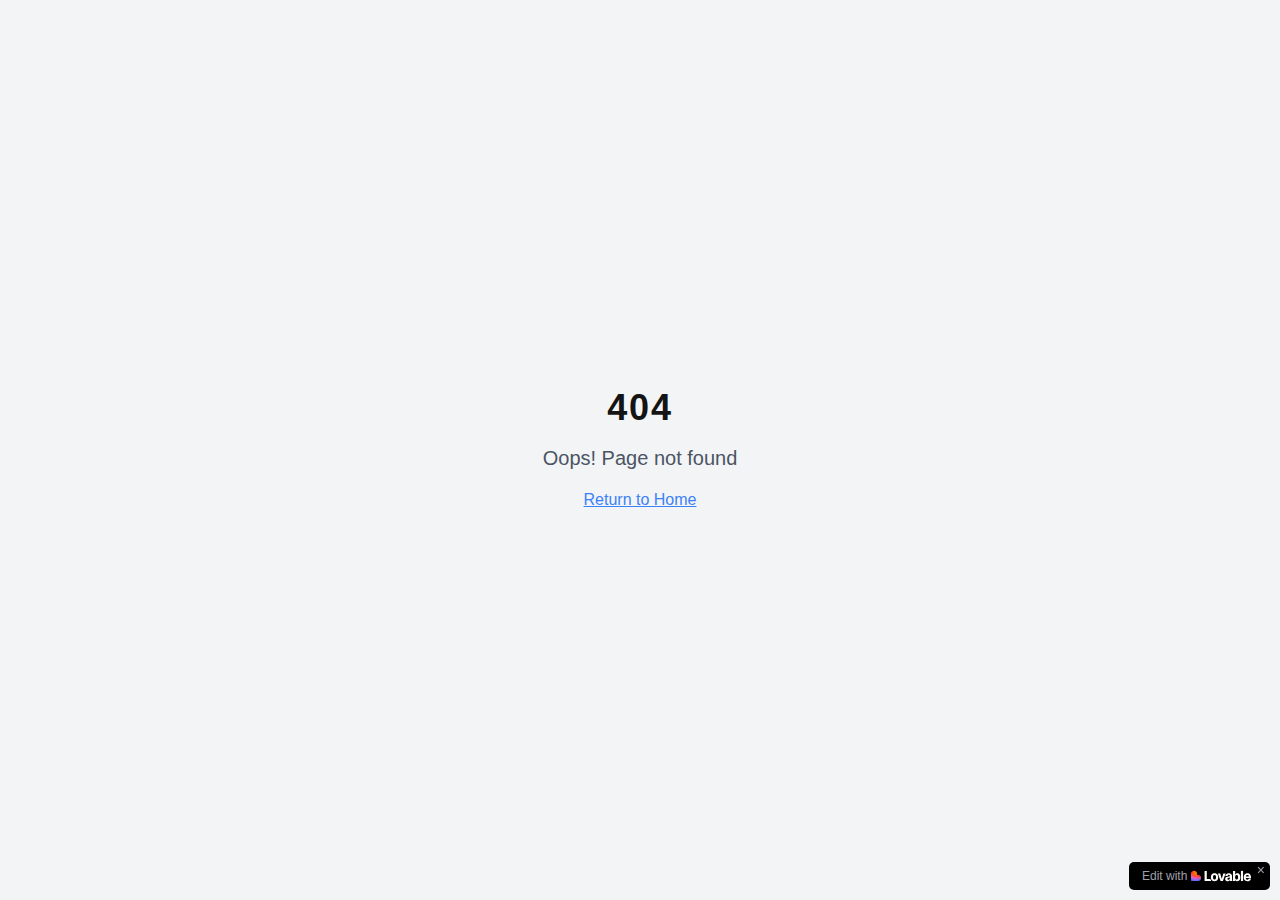
<file: LukeWebFiles/index.html>
<!DOCTYPE html>
<html lang="en">
  
<!-- Mirrored from the-creator-portfolio.lovable.app/ by HTTrack Website Copier/3.x [XR&CO'2014], Fri, 29 Aug 2025 04:56:41 GMT -->
<!-- Added by HTTrack --><meta http-equiv="content-type" content="text/html;charset=utf-8" /><!-- /Added by HTTrack -->
<head>
    <meta charset="UTF-8" />
    <meta name="viewport" content="width=device-width, initial-scale=1.0" />
    <title>the-creator-portfolio</title>
    <meta name="description" content="Lovable Generated Project" />
    <meta name="author" content="Lovable" />

    <meta property="og:title" content="the-creator-portfolio" />
    <meta property="og:description" content="Lovable Generated Project" />
    <meta property="og:type" content="website" />
    <meta property="og:image" content="../pub-bb2e103a32db4e198524a2e9ed8f35b4.r2.dev/566a1d6d-fd8d-4b00-a622-7ea12a0c59e8/id-preview-ae338ec6--ebffdd99-cf60-499c-8e11-f283ea92dd8e.lovable.app-1756442416143.png" />

    <meta name="twitter:card" content="summary_large_image" />
    <meta name="twitter:site" content="@lovable_dev" />
    <meta name="twitter:image" content="../pub-bb2e103a32db4e198524a2e9ed8f35b4.r2.dev/566a1d6d-fd8d-4b00-a622-7ea12a0c59e8/id-preview-ae338ec6--ebffdd99-cf60-499c-8e11-f283ea92dd8e.lovable.app-1756442416143.png" />
    <script type="module" crossorigin src="assets/index-DkP827Xq.js"></script>
    <link rel="stylesheet" crossorigin href="assets/index-DXEJ_3oV.css">
  
<style>
	#lovable-badge {
		position: fixed;
		bottom: 10px;
		right: 10px;
		width: 141px;
		padding: 5px 13px;	
		background-color: #000;
		color: #fff;
		font-size: 12px;
		border-radius: 5px;
		font-family: sans-serif;
		display: flex;
		align-items: center;
		gap: 4px;
		z-index: 1000000;
		text-transform: none !important;
		font-feature-settings: normal !important;
		font-weight: 400 !important;
	}
</style>
<script defer src="_flock.js" data-proxy-url="https://the-creator-portfolio.lovable.app/~api/analytics"></script></head>

  <body>
    <div id="root"></div>
  
<a id="lovable-badge" target="_blank" href="https://lovable.dev/projects/ebffdd99-cf60-499c-8e11-f283ea92dd8e?utm_source=lovable-badge">
	<span style="color: #A1A1AA;">Edit with</span> <svg width="60" height="12" viewBox="0 0 116 22" fill="none" xmlns="http://www.w3.org/2000/svg">
<path d="M109.108 21.115C107.649 21.115 106.381 20.8369 105.306 20.2807C104.23 19.7154 103.391 18.8675 102.789 17.7369C102.196 16.6063 101.9 15.2068 101.9 13.5382C101.9 11.9518 102.21 10.5841 102.83 9.4353C103.45 8.27736 104.307 7.3975 105.401 6.79574C106.495 6.19398 107.74 5.89309 109.135 5.89309C110.475 5.89309 111.665 6.18486 112.705 6.76839C113.744 7.35192 114.551 8.19986 115.125 9.31221C115.709 10.4246 116.001 11.7557 116.001 13.3057C116.001 13.8619 115.996 14.3041 115.987 14.6324H105.087V11.7603H113.347L111.788 12.2937C111.788 11.546 111.679 10.9215 111.46 10.42C111.25 9.90941 110.94 9.52647 110.53 9.27118C110.12 9.01588 109.623 8.88824 109.039 8.88824C108.428 8.88824 107.89 9.03868 107.425 9.33956C106.97 9.63133 106.614 10.069 106.359 10.6525C106.112 11.236 105.989 11.9381 105.989 12.7587V14.1674C105.989 15.0062 106.117 15.7174 106.372 16.3009C106.628 16.8844 106.992 17.3266 107.466 17.6275C107.941 17.9193 108.501 18.0651 109.149 18.0651C109.86 18.0651 110.448 17.8828 110.913 17.5181C111.378 17.1443 111.67 16.62 111.788 15.9453H115.932C115.805 17.0029 115.444 17.9193 114.852 18.6943C114.268 19.4693 113.489 20.0665 112.513 20.4859C111.537 20.9053 110.402 21.115 109.108 21.115Z" fill="#FCFBF8"/>
<path d="M96.5167 1.1061H100.661V20.7181H96.5167V1.1061Z" fill="#FCFBF8"/>
<path d="M89.4649 21.1148C88.6808 21.1148 87.9788 20.978 87.3588 20.7045C86.7479 20.4309 86.2282 20.0207 85.7996 19.4736C85.3711 18.9174 85.052 18.2336 84.8423 17.4221L85.2799 17.5452V20.7182H81.177V6.28948H85.321V9.51713L84.856 9.59919C85.0657 8.82419 85.3848 8.16316 85.8133 7.6161C86.251 7.05992 86.7844 6.63595 87.4135 6.34419C88.0426 6.04331 88.7492 5.89287 89.5333 5.89287C90.7095 5.89287 91.7307 6.19831 92.5968 6.80919C93.463 7.42007 94.1286 8.29992 94.5936 9.44875C95.0586 10.5885 95.2911 11.9424 95.2911 13.5107C95.2911 15.0698 95.054 16.4237 94.5799 17.5726C94.1058 18.7123 93.4265 19.5876 92.5421 20.1984C91.6668 20.8093 90.6411 21.1148 89.4649 21.1148ZM88.1794 17.9555C88.7994 17.9555 89.3191 17.7732 89.7385 17.4084C90.167 17.0437 90.4861 16.5286 90.6958 15.863C90.9146 15.1974 91.0241 14.4133 91.0241 13.5107C91.0241 12.608 90.9146 11.8239 90.6958 11.1583C90.4861 10.4927 90.167 9.97757 89.7385 9.61286C89.3191 9.23904 88.7994 9.05213 88.1794 9.05213C87.5685 9.05213 87.0442 9.23904 86.6066 9.61286C86.178 9.97757 85.8544 10.4973 85.6355 11.172C85.4167 11.8376 85.3073 12.6171 85.3073 13.5107C85.3073 14.4133 85.4167 15.1974 85.6355 15.863C85.8544 16.5286 86.178 17.0437 86.6066 17.4084C87.0442 17.7732 87.5685 17.9555 88.1794 17.9555ZM81.177 1.1061H85.321V6.28948H81.177V1.1061Z" fill="#FCFBF8"/>
<path d="M70.7749 21.115C69.8723 21.115 69.0608 20.9372 68.3405 20.5816C67.6293 20.226 67.0686 19.72 66.6583 19.0635C66.2571 18.3979 66.0565 17.6229 66.0565 16.7385C66.0565 15.3891 66.4531 14.3588 67.2464 13.6476C68.0396 12.9274 69.1839 12.4578 70.6792 12.239L73.182 11.8834C73.6834 11.8104 74.08 11.7193 74.3718 11.6099C74.6636 11.5004 74.8778 11.3546 75.0146 11.1722C75.1514 10.9807 75.2197 10.7391 75.2197 10.4474C75.2197 10.1465 75.1377 9.87294 74.9736 9.62677C74.8186 9.37147 74.5815 9.17088 74.2624 9.025C73.9524 8.87 73.574 8.7925 73.1272 8.7925C72.4161 8.7925 71.8462 8.97941 71.4177 9.35324C70.9892 9.71794 70.7567 10.2194 70.7202 10.8576H66.4395C66.4759 9.89118 66.7677 9.03412 67.3148 8.28647C67.8709 7.52971 68.6414 6.94162 69.6261 6.52221C70.6108 6.1028 71.7505 5.89309 73.0452 5.89309C74.4037 5.89309 75.5525 6.11648 76.4917 6.56324C77.4308 7.00089 78.1374 7.63 78.6115 8.45059C79.0947 9.27118 79.3364 10.2513 79.3364 11.391V17.4087C79.3364 18.056 79.382 18.6578 79.4731 19.214C79.5734 19.761 79.7147 20.1075 79.8971 20.2534V20.7184H75.589C75.4887 20.3263 75.4112 19.8841 75.3565 19.3918C75.3018 18.8994 75.2699 18.3797 75.2608 17.8326L75.9309 17.5454C75.7577 18.1928 75.4386 18.79 74.9736 19.3371C74.5177 19.875 73.9296 20.3081 73.2093 20.6363C72.4981 20.9554 71.6867 21.115 70.7749 21.115ZM72.3067 18.0788C72.8902 18.0788 73.4053 17.9512 73.8521 17.6959C74.2989 17.4315 74.6408 17.0668 74.8778 16.6018C75.124 16.1368 75.2471 15.6079 75.2471 15.0153V13.1279L75.589 13.3194C75.3702 13.6112 75.0967 13.8346 74.7684 13.9896C74.4493 14.1446 74.0162 14.2768 73.4692 14.3862L72.4161 14.5913C71.714 14.7281 71.1852 14.9378 70.8296 15.2204C70.4831 15.5031 70.3099 15.8997 70.3099 16.4103C70.3099 16.9209 70.4968 17.3266 70.8706 17.6275C71.2445 17.9284 71.7231 18.0788 72.3067 18.0788Z" fill="#FCFBF8"/>
<path d="M51.962 6.28958H56.3659L60.1542 18.6668H58.8276L62.4656 6.28958H66.7463L61.7544 20.7182H57.1454L51.962 6.28958Z" fill="#FCFBF8"/>
<path d="M45.4846 21.115C44.0531 21.115 42.7949 20.805 41.7099 20.185C40.634 19.565 39.7997 18.6806 39.2071 17.5318C38.6236 16.3829 38.3318 15.0381 38.3318 13.4972C38.3318 11.9563 38.6236 10.616 39.2071 9.47633C39.7997 8.3275 40.634 7.44309 41.7099 6.82309C42.7949 6.20309 44.0531 5.89309 45.4846 5.89309C46.916 5.89309 48.1697 6.20309 49.2456 6.82309C50.3215 7.44309 51.1512 8.3275 51.7347 9.47633C52.3274 10.616 52.6237 11.9563 52.6237 13.4972C52.6237 15.0381 52.3274 16.3829 51.7347 17.5318C51.1512 18.6806 50.3215 19.565 49.2456 20.185C48.1697 20.805 46.916 21.115 45.4846 21.115ZM45.4846 17.9421C46.0863 17.9421 46.6015 17.7779 47.03 17.4497C47.4585 17.1123 47.7868 16.6154 48.0147 15.959C48.2427 15.2934 48.3566 14.4728 48.3566 13.4972C48.3566 12.0475 48.1059 10.9488 47.6044 10.2012C47.103 9.44441 46.3963 9.06603 45.4846 9.06603C44.8828 9.06603 44.3631 9.23471 43.9255 9.57206C43.4969 9.9003 43.1687 10.3972 42.9408 11.0628C42.7128 11.7193 42.5988 12.5307 42.5988 13.4972C42.5988 14.4637 42.7128 15.2797 42.9408 15.9453C43.1687 16.6109 43.4969 17.1123 43.9255 17.4497C44.3631 17.7779 44.8828 17.9421 45.4846 17.9421Z" fill="#FCFBF8"/>
<path d="M26.2195 1.10631H30.514V17.6623L29.7481 16.7734C29.7481 16.7734 31.8751 16.7734 35.534 16.7734C39.1928 16.7734 38.6925 20.7184 38.6925 20.7184H26.2195V1.10631Z" fill="#FCFBF8"/>
<mask id="mask0_19703_15608" style="mask-type:alpha" maskUnits="userSpaceOnUse" x="0" y="0" width="20" height="21">
<path fill-rule="evenodd" clip-rule="evenodd" d="M5.90405 0.885124C9.16477 0.885124 11.8081 3.53543 11.8081 6.80474V9.05456H13.773C17.0337 9.05456 19.677 11.7049 19.677 14.9742C19.677 18.2435 17.0337 20.8938 13.773 20.8938H0V6.80474C0 3.53543 2.64333 0.885124 5.90405 0.885124Z" fill="url(#paint0_linear_19703_15608)"/>
</mask>
<g mask="url(#mask0_19703_15608)">
<g filter="url(#filter0_f_19703_15608)">
<circle cx="8.63157" cy="11.5658" r="13.3199" fill="#4B73FF"/>
</g>
<g filter="url(#filter1_f_19703_15608)">
<ellipse cx="10.0949" cy="4.25612" rx="17.0591" ry="13.3199" fill="#FF66F4"/>
</g>
<g filter="url(#filter2_f_19703_15608)">
<ellipse cx="12.8775" cy="1.74957" rx="13.3199" ry="11.6977" fill="#FF0105"/>
</g>
<g filter="url(#filter3_f_19703_15608)">
<circle cx="10.3319" cy="4.25254" r="8.01052" fill="#FE7B02"/>
</g>
</g>
<defs>
<filter id="filter0_f_19703_15608" x="-10.6577" y="-7.72354" width="38.5786" height="38.5786" filterUnits="userSpaceOnUse" color-interpolation-filters="sRGB">
<feFlood flood-opacity="0" result="BackgroundImageFix"/>
<feBlend mode="normal" in="SourceGraphic" in2="BackgroundImageFix" result="shape"/>
<feGaussianBlur stdDeviation="2.98472" result="effect1_foregroundBlur_19703_15608"/>
</filter>
<filter id="filter1_f_19703_15608" x="-12.9337" y="-15.0332" width="46.057" height="38.5786" filterUnits="userSpaceOnUse" color-interpolation-filters="sRGB">
<feFlood flood-opacity="0" result="BackgroundImageFix"/>
<feBlend mode="normal" in="SourceGraphic" in2="BackgroundImageFix" result="shape"/>
<feGaussianBlur stdDeviation="2.98472" result="effect1_foregroundBlur_19703_15608"/>
</filter>
<filter id="filter2_f_19703_15608" x="-6.41182" y="-15.9176" width="38.5786" height="35.3342" filterUnits="userSpaceOnUse" color-interpolation-filters="sRGB">
<feFlood flood-opacity="0" result="BackgroundImageFix"/>
<feBlend mode="normal" in="SourceGraphic" in2="BackgroundImageFix" result="shape"/>
<feGaussianBlur stdDeviation="2.98472" result="effect1_foregroundBlur_19703_15608"/>
</filter>
<filter id="filter3_f_19703_15608" x="-3.64803" y="-9.72742" width="27.9599" height="27.9599" filterUnits="userSpaceOnUse" color-interpolation-filters="sRGB">
<feFlood flood-opacity="0" result="BackgroundImageFix"/>
<feBlend mode="normal" in="SourceGraphic" in2="BackgroundImageFix" result="shape"/>
<feGaussianBlur stdDeviation="2.98472" result="effect1_foregroundBlur_19703_15608"/>
</filter>
<linearGradient id="paint0_linear_19703_15608" x1="6.62168" y1="4.40129" x2="12.6165" y2="20.8863" gradientUnits="userSpaceOnUse">
<stop offset="0.025" stop-color="#FF8E63"/>
<stop offset="0.56" stop-color="#FF7EB0"/>
<stop offset="0.95" stop-color="#4B73FF"/>
</linearGradient>
</defs>
</svg>


	<button id="lovable-badge-close" style="position: absolute; top: -2px; right: 5px; cursor: pointer; font-size: 14px; color: #A1A1AA;">&times;</button>
</a>
<script>
	// Don't show the lovable-badge if the page is in an iframe or if it's being rendered by puppeteer (screenshot service)
	if (window.self !== window.top || navigator.userAgent.includes('puppeteer')) {
		// the page is in an iframe
		var badge = document.getElementById('lovable-badge');
		if (badge) {
			badge.style.display = 'none';
		}
	}

	// Add click event listener to close button
	var closeButton = document.getElementById('lovable-badge-close');
	if (closeButton) {
		closeButton.addEventListener('click', function(event) {
			event.preventDefault();
			event.stopPropagation();
			var badge = document.getElementById('lovable-badge');
			if (badge) {
				badge.style.display = 'none';
			}
		});
	}
</script>
</body>

<!-- Mirrored from the-creator-portfolio.lovable.app/ by HTTrack Website Copier/3.x [XR&CO'2014], Fri, 29 Aug 2025 04:56:42 GMT -->
</html>
</file>
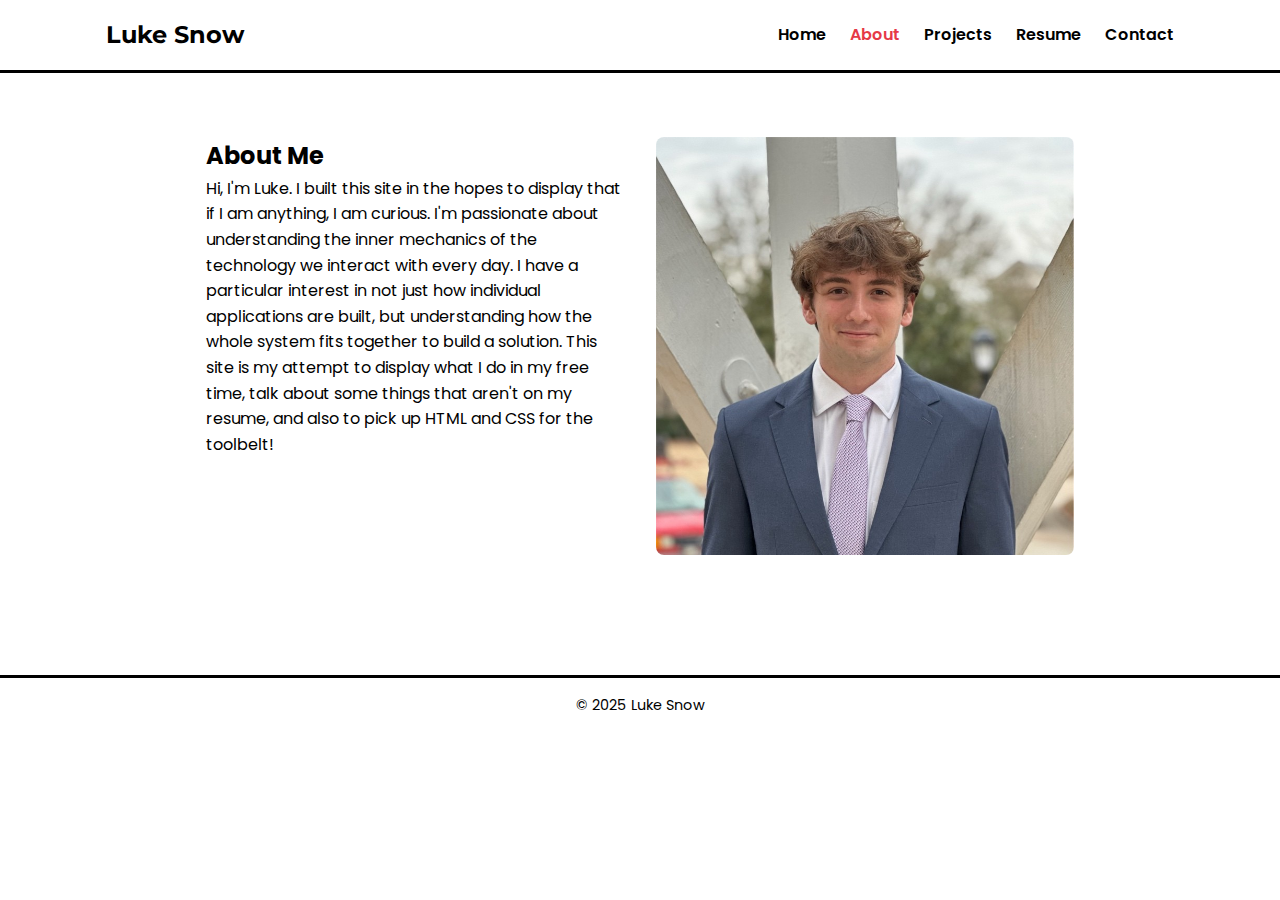
<file: about.html>
<!DOCTYPE html>
<html lang="en">
<head>
  <meta charset="UTF-8">
  <meta name="viewport" content="width=device-width, initial-scale=1.0">
  <title>About | Luke Snow</title>
  <link rel="stylesheet" href="css/style.css">
  <link href="https://fonts.googleapis.com/css2?family=Montserrat:wght@700&family=Poppins:wght@300;400&display=swap" rel="stylesheet">
</head>
<body>
  <header>
    <nav class="navbar">
      <div class="logo"><a href="index.html">Luke Snow</a></div>
      <ul class="nav-links">
        <li><a href="index.html">Home</a></li>
        <li><a href="about.html" class="active">About</a></li>
        <li><a href="projects.html">Projects</a></li>
        <li><a href="resume.html">Resume</a></li>
        <li><a href="contact.html">Contact</a></li>
      </ul>
    </nav>
  </header>

  <main>
    <section class="about" style="padding: 4rem 1rem; max-width: 900px; margin: 0 auto; display: flex; flex-wrap: wrap; gap: 2rem;">
      <div class="bio" style="flex: 1; min-width: 280px;">
        <h2>About Me</h2>
        <p>Hi, I'm Luke. I built this site in the hopes to display that if I am anything, I am curious. I'm passionate about understanding the inner mechanics of the technology we interact with every day. I have a particular interest in not just how individual applications are built, but understanding how the whole system fits together to build a solution. This site is my attempt to display what I do in my free time, talk about some things that aren't on my resume, and also to pick up HTML and CSS for the toolbelt! </p>
      </div>
      <div class="portrait" style="flex: 1; min-width: 280px;">
        <img src="images/LukeHeadshot.jpg" alt="Luke Photo" style="width: 100%; border-radius: 8px;">
      </div>
    </section>
  </main>

  <footer>
    <p>© 2025 Luke Snow</p>
  </footer>
</body>
</html>
</file>
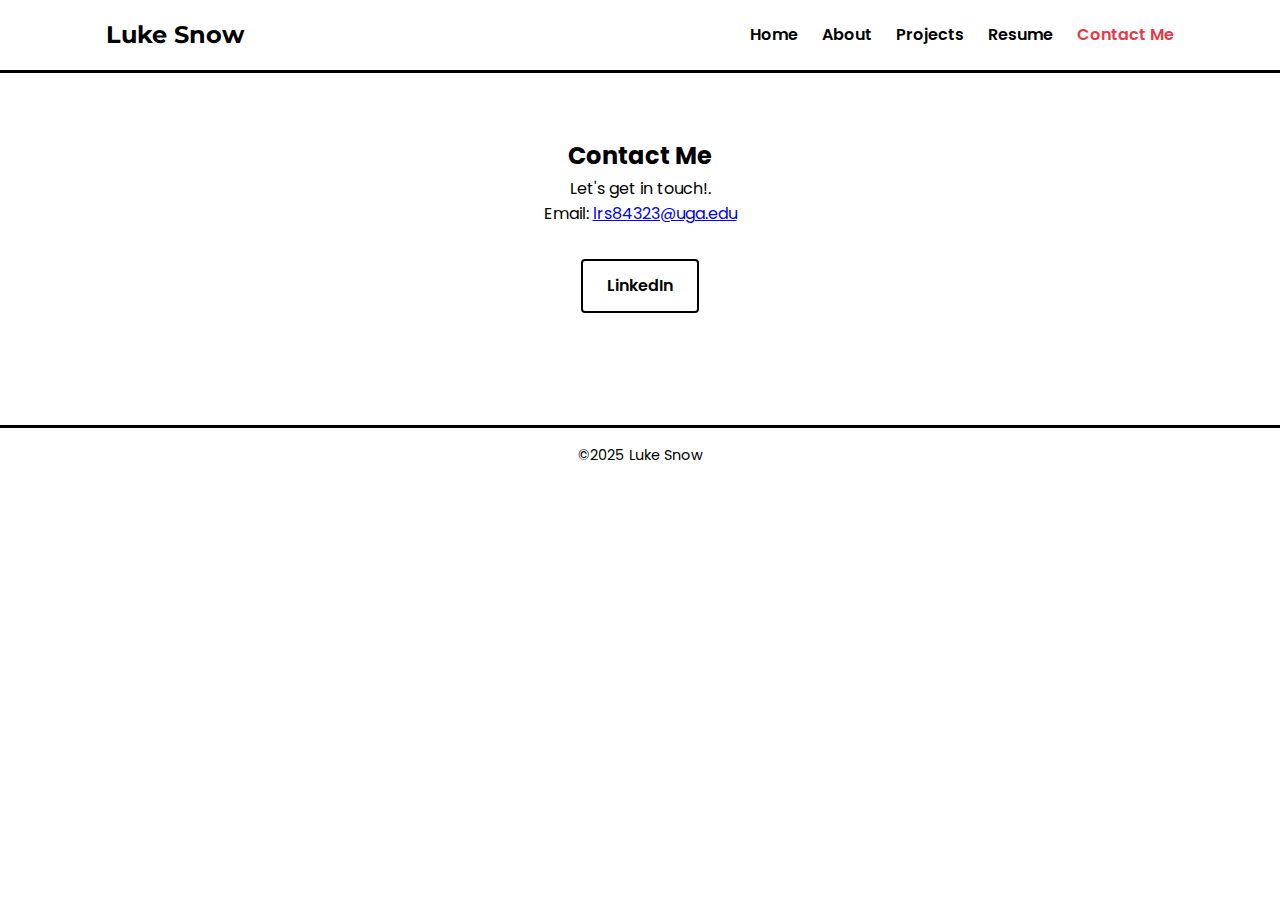
<file: contact.html>
<!DOCTYPE html>
<html lang="en">
<head>
  <meta charset="UTF-8">
  <meta name="viewport" content="width=device-width, initial-scale=1.0">
  <title>Contact | Luke Snow</title>
  <link rel="stylesheet" href="css/style.css">
  <link href="https://fonts.googleapis.com/css2?family=Montserrat:wght@700&family=Poppins:wght@300;400&display=swap" rel="stylesheet">
</head>
<body>
  <header>
    <nav class="navbar">
      <div class="logo"><a href="index.html">Luke Snow</a></div>
      <ul class="nav-links">
        <li><a href="index.html">Home</a></li>
        <li><a href="about.html">About</a></li>
        <li><a href="projects.html">Projects</a></li>
        <li><a href="resume.html">Resume</a></li>
        <li><a href="contact.html" class="active">Contact Me</a></li>
      </ul>
    </nav>
  </header>

  <main>
    <section class="contact" style="padding: 4rem 1rem; text-align: center;">
      <h2>Contact Me</h2>
      <p>Let's get in touch!.</p>
      <p>Email: <a href="mailto:lrs84323@uga.edu">lrs84323@uga.edu</a></p>
      <div style="margin-top: 2rem; display: flex; justify-content: center; gap: 1rem;">
      
        <a href="https://www.linkedin.com/in/luke-snow" target="_blank" class="btn secondary">LinkedIn</a>
        
      </div>
    </section>
  </main>

  <footer>
    <p>©2025 Luke Snow</p>
  </footer>
</body>
</html>
</file>
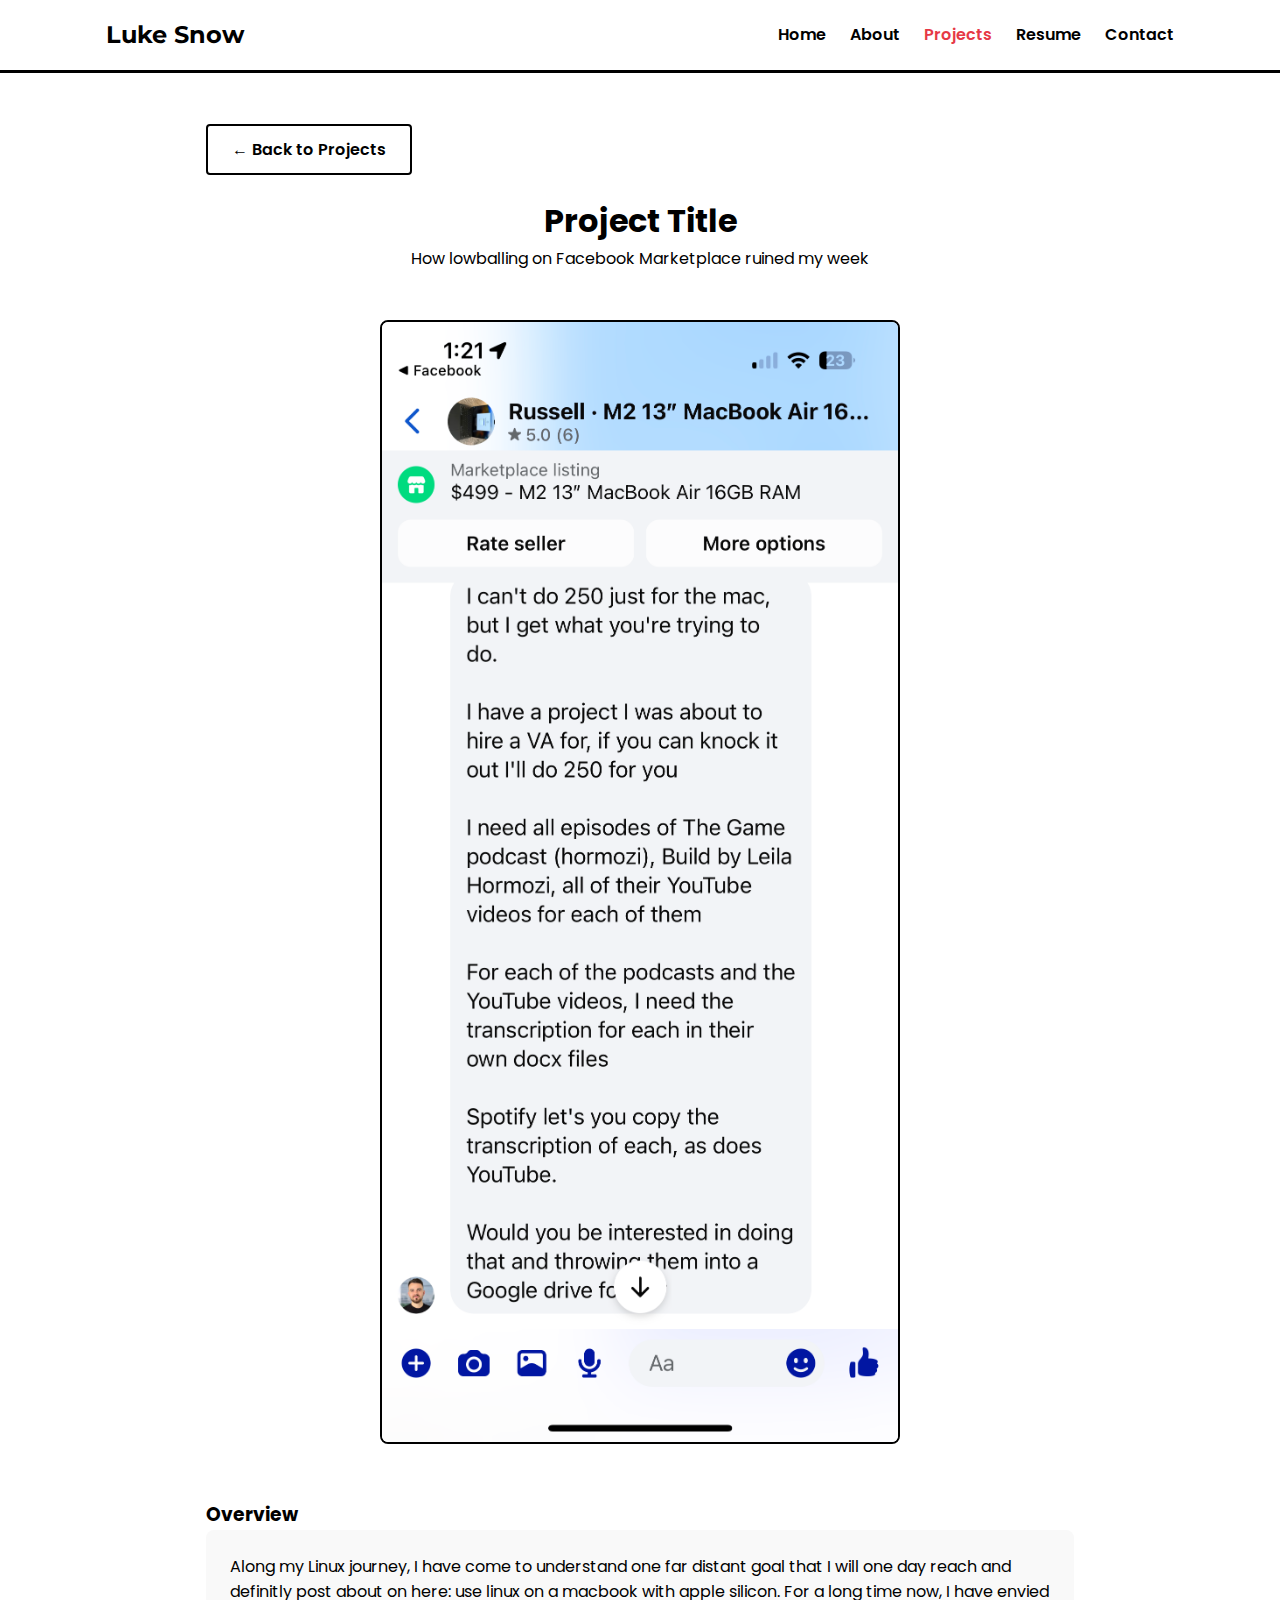
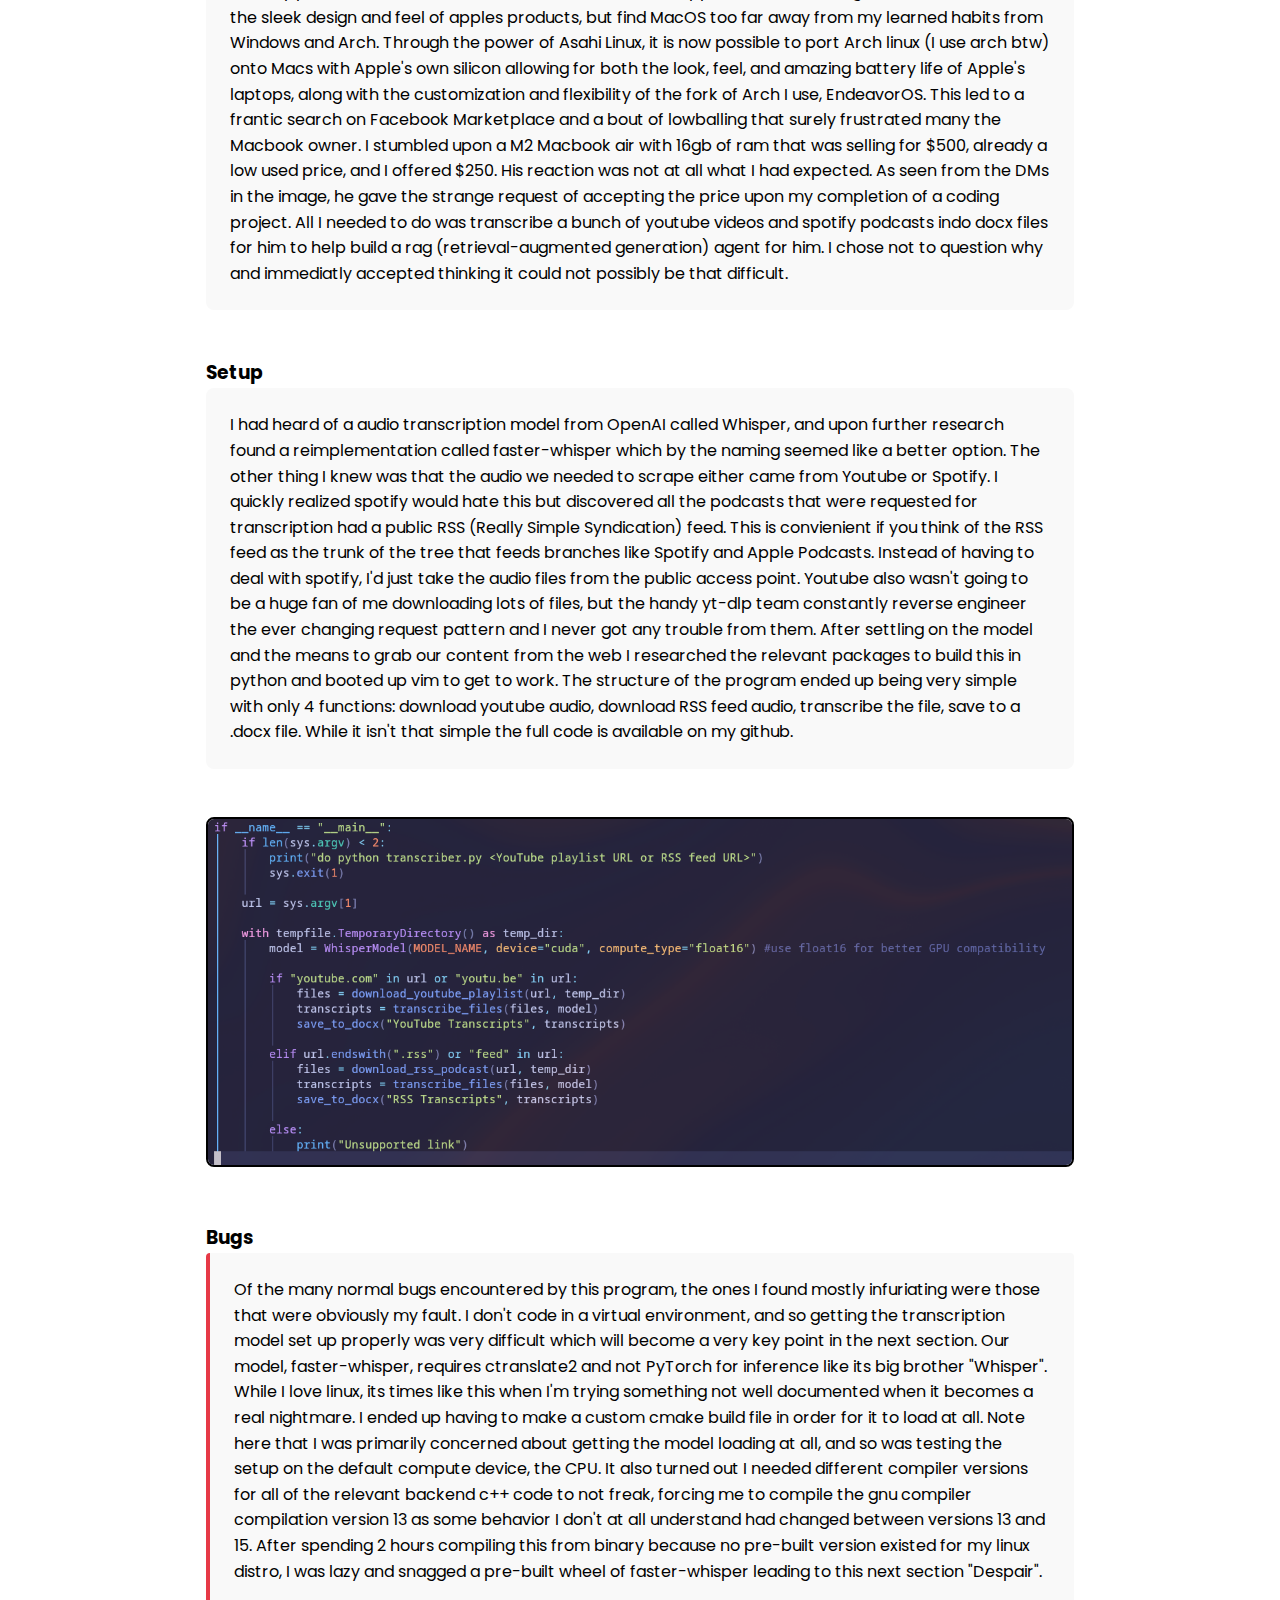
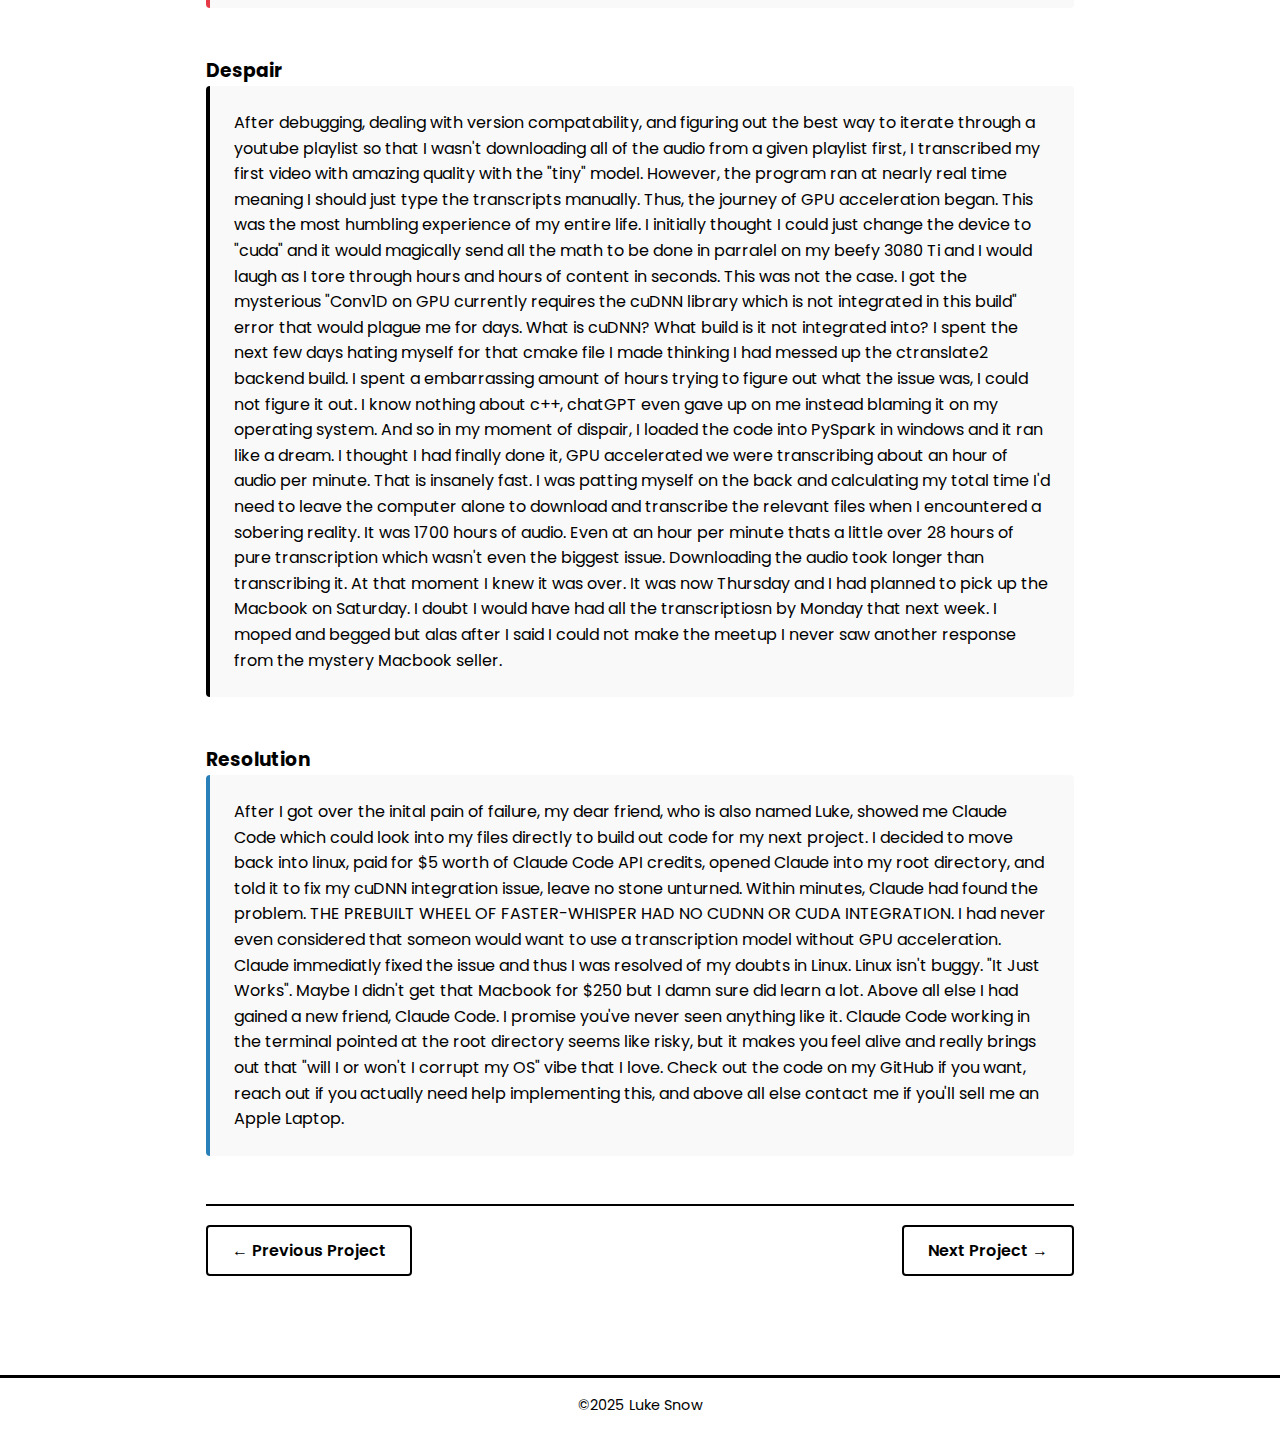
<file: project2.html>
<!DOCTYPE html>
<html lang="en">
<head>
  <meta charset="UTF-8">
  <meta name="viewport" content="width=device-width, initial-scale=1.0">
  <title>Coding for Someone Else | Luke Snow</title>
  <link rel="stylesheet" href="css/style.css">
  <link href="https://fonts.googleapis.com/css2?family=Montserrat:wght@700&family=Poppins:wght@300;400&display=swap" rel="stylesheet">
</head>
<body>
  <header>
    <nav class="navbar">
      <div class="logo"><a href="index.html">Luke Snow</a></div>
      <ul class="nav-links">
        <li><a href="index.html">Home</a></li>
        <li><a href="about.html">About</a></li>
        <li><a href="projects.html" class="active">Projects</a></li>
        <li><a href="resume.html">Resume</a></li>
        <li><a href="contact.html">Contact</a></li>
      </ul>
      <div class="menu-toggle">☰</div>
    </nav>
  </header>

  <main>
    <section class="project-detail" style="padding: 4rem 1rem; max-width: 900px; margin: 0 auto;">
      <!-- Back to Projects Link -->
      <div class="back-link" style="margin-bottom: 2rem;">
        <a href="projects.html" class="btn secondary">← Back to Projects</a>
      </div>

      <!-- Project Header -->
      <div class="project-header" style="text-align: center; margin-bottom: 3rem;">
        <h1>Project Title</h1>
        <p class="project-subtitle">How lowballing on Facebook Marketplace ruined my week</p>
      </div>

      <!-- Facebook Marketplace Screenshot -->
      <div class="project-image" style="margin-bottom: 3rem; text-align: center;">
        <img src="images/fbMP.jpeg" alt="Facebook Marketplace conversation" style="max-width: 60%; border: 2px solid #000; border-radius: 8px;">
      </div>

      <!-- Overview Section -->
      <div class="project-overview" style="margin-bottom: 3rem;">
        <h3>Overview</h3>
        <div style="padding: 1.5rem; background-color: #f9f9f9; border-radius: 8px;">
          <p>Along my Linux journey, I have come to understand one far distant goal that I will one day reach and definitly post about on here: use linux on a macbook with apple silicon. For a long time now, I have envied the sleek design and feel of apples products, but find MacOS too far away from my learned habits from Windows and Arch. Through the power of Asahi Linux, it is now possible to port Arch linux (I use arch btw) onto Macs with Apple's own silicon allowing for both the look, feel, and amazing battery life of Apple's laptops, along with the customization and flexibility of the fork of Arch I use, EndeavorOS. This led to a frantic search on Facebook Marketplace and a bout of lowballing that surely frustrated many the Macbook owner. I stumbled upon a M2 Macbook air with 16gb of ram that was selling for $500, already a low used price, and I offered $250. His reaction was not at all what I had expected. As seen from the DMs in the image, he gave the strange request of accepting the price upon my completion of a coding project. All I needed to do was transcribe a bunch of youtube videos and spotify podcasts indo docx files for him to help build a rag (retrieval-augmented generation) agent for him. I chose not to question why and immediatly accepted thinking it could not possibly be that difficult. </p>
        </div>
      </div>

      <!-- Setup Section -->
      <div class="project-setup" style="margin-bottom: 3rem;">
        <h3>Setup</h3>
        <div style="padding: 1.5rem; background-color: #f9f9f9; border-radius: 8px;">
          <p>I had heard of a audio transcription model from OpenAI called Whisper, and upon further research found a reimplementation called faster-whisper which by the naming seemed like a better option. The other thing I knew was that the audio we needed to scrape either came from Youtube or Spotify. I quickly realized spotify would hate this but discovered all the podcasts that were requested for transcription had a public RSS (Really Simple Syndication) feed. This is convienient if you think of the RSS feed as the trunk of the tree that feeds branches like Spotify and Apple Podcasts. Instead of having to deal with spotify, I'd just take the audio files from the public access point. Youtube also wasn't going to be a huge fan of me downloading lots of files, but the handy yt-dlp team constantly reverse engineer the ever changing request pattern and I never got any trouble from them. After settling on the model and the means to grab our content from the web I researched the relevant packages to build this in python and booted up vim to get to work. The structure of the program ended up being very simple with only 4 functions: download youtube audio, download RSS feed audio, transcribe the file, save to a .docx file. While it isn't that simple the full code is available on my github. </p>
        </div>
      </div>

      <!-- Project Screenshot -->
      <div class="setup-image" style="margin-bottom: 3rem; text-align: center;">
        <img src="images/transcribe.png" alt="Project 2 Screenshot" style="max-width: 100%; border: 2px solid #000; border-radius: 8px;">
      </div>

      <!-- Bugs Section -->
      <div class="project-bugs" style="margin-bottom: 3rem;">
        <h3>Bugs</h3>
        <div style="padding: 1.5rem; background-color: #f9f9f9; border-left: 4px solid var(--red); border-radius: 4px;">
          <p>Of the many normal bugs encountered by this program, the ones I found mostly infuriating were those that were obviously my fault. I don't code in a virtual environment, and so getting the transcription model set up properly was very difficult which will become a very key point in the next section. Our model, faster-whisper, requires ctranslate2 and not PyTorch for inference like its big brother "Whisper". While I love linux, its times like this when I'm trying something not well documented when it becomes a real nightmare. I ended up having to make a custom cmake build file in order for it to load at all. Note here that I was primarily concerned about getting the model loading at all, and so was testing the setup on the default compute device, the CPU. It also turned out I needed different compiler versions for all of the relevant backend c++ code to not freak, forcing me to compile the gnu compiler compilation version 13 as some behavior I don't at all understand had changed between versions 13 and 15. After spending 2 hours compiling this from binary because no pre-built version existed for my linux distro, I was lazy and snagged a pre-built wheel of faster-whisper leading to this next section "Despair".</p>
        </div>
      </div>

      <!-- Despair Section -->
      <div class="project-despair" style="margin-bottom: 3rem;">
        <h3>Despair</h3>
        <div style="padding: 1.5rem; background-color: #f9f9f9; border-left: 4px solid var(--black); border-radius: 4px;">
          <p>After debugging, dealing with version compatability, and figuring out the best way to iterate through a youtube playlist so that I wasn't downloading all of the audio from a given playlist first, I transcribed my first video with amazing quality with the "tiny" model. However, the program ran at nearly real time meaning I should just type the transcripts manually. Thus, the journey of GPU acceleration began. This was the most humbling experience of my entire life. I initially thought I could just change the device to "cuda" and it would magically send all the math to be done in parralel on my beefy 3080 Ti and I would laugh as I tore through hours and hours of content in seconds. This was not the case. I got the mysterious "Conv1D on GPU currently requires the cuDNN library which is not integrated in this build" error that would plague me for days. What is cuDNN? What build is it not integrated into? I spent the next few days hating myself for that cmake file I made thinking I had messed up the ctranslate2 backend build. I spent a embarrassing amount of hours trying to figure out what the issue was, I could not figure it out. I know nothing about c++, chatGPT even gave up on me instead blaming it on my operating system. And so in my moment of dispair, I loaded the code into PySpark in windows and it ran like a dream. I thought I had finally done it, GPU accelerated we were transcribing about an hour of audio per minute. That is insanely fast. I was patting myself on the back and calculating my total time I'd need to leave the computer alone to download and transcribe the relevant files when I encountered a sobering reality. It was 1700 hours of audio. Even at an hour per minute thats a little over 28 hours of pure transcription which wasn't even the biggest issue. Downloading the audio took longer than transcribing it. At that moment I knew it was over. It was now Thursday and I had planned to pick up the Macbook on Saturday. I doubt I would have had all the transcriptiosn by Monday that next week. I moped and begged but alas after I said I could not make the meetup I never saw another response from the mystery Macbook seller.
</p>
        </div>
      </div>

      <!-- Resolution Section -->
      <div class="project-resolution" style="margin-bottom: 3rem;">
        <h3>Resolution</h3>
        <div style="padding: 1.5rem; background-color: #f9f9f9; border-left: 4px solid var(--blue); border-radius: 4px;">
          <p>After I got over the inital pain of failure, my dear friend, who is also named Luke, showed me Claude Code which could look into my files directly to build out code for my next project. I decided to move back into linux, paid for $5 worth of Claude Code API credits, opened Claude into my root directory, and told it to fix my cuDNN integration issue, leave no stone unturned. Within minutes, Claude had found the problem. THE PREBUILT WHEEL OF FASTER-WHISPER HAD NO CUDNN OR CUDA INTEGRATION. I had never even considered that someon would want to use a transcription model without GPU acceleration. Claude immediatly fixed the issue and thus I was resolved of my doubts in Linux. Linux isn't buggy. "It Just Works". Maybe I didn't get that Macbook for $250 but I damn sure did learn a lot. Above all else I had gained a new friend, Claude Code. I promise you've never seen anything like it. Claude Code working in the terminal pointed at the root directory seems like risky, but it makes you feel alive and really brings out that "will I or won't I corrupt my OS" vibe that I love. Check out the code on my GitHub if you want, reach out if you actually need help implementing this, and above all else contact me if you'll sell me an Apple Laptop.</p>
        </div>
      </div>

      <!-- Next/Previous Projects Navigation -->
      <div class="project-navigation" style="display: flex; justify-content: space-between; padding-top: 2rem; border-top: 2px solid #000;">
        <div class="prev-project">
          <a href="project1.html" class="btn secondary">← Previous Project</a>
        </div>
        <div class="next-project">
          <a href="#" class="btn secondary">Next Project →</a>
        </div>
      </div>
    </section>
  </main>

  <footer>
    <p>©2025 Luke Snow</p>
  </footer>

  <script>
    document.addEventListener('DOMContentLoaded', function() {
      const menuToggle = document.querySelector('.menu-toggle');
      const navLinks = document.querySelector('.nav-links');

      menuToggle.addEventListener('click', function() {
        navLinks.classList.toggle('show');
      });

      // Close menu when clicking on a link (for mobile)
      const links = navLinks.querySelectorAll('a');
      links.forEach(link => {
        link.addEventListener('click', () => {
          navLinks.classList.remove('show');
        });
      });
    });
  </script>
</body>
</html>
</file>
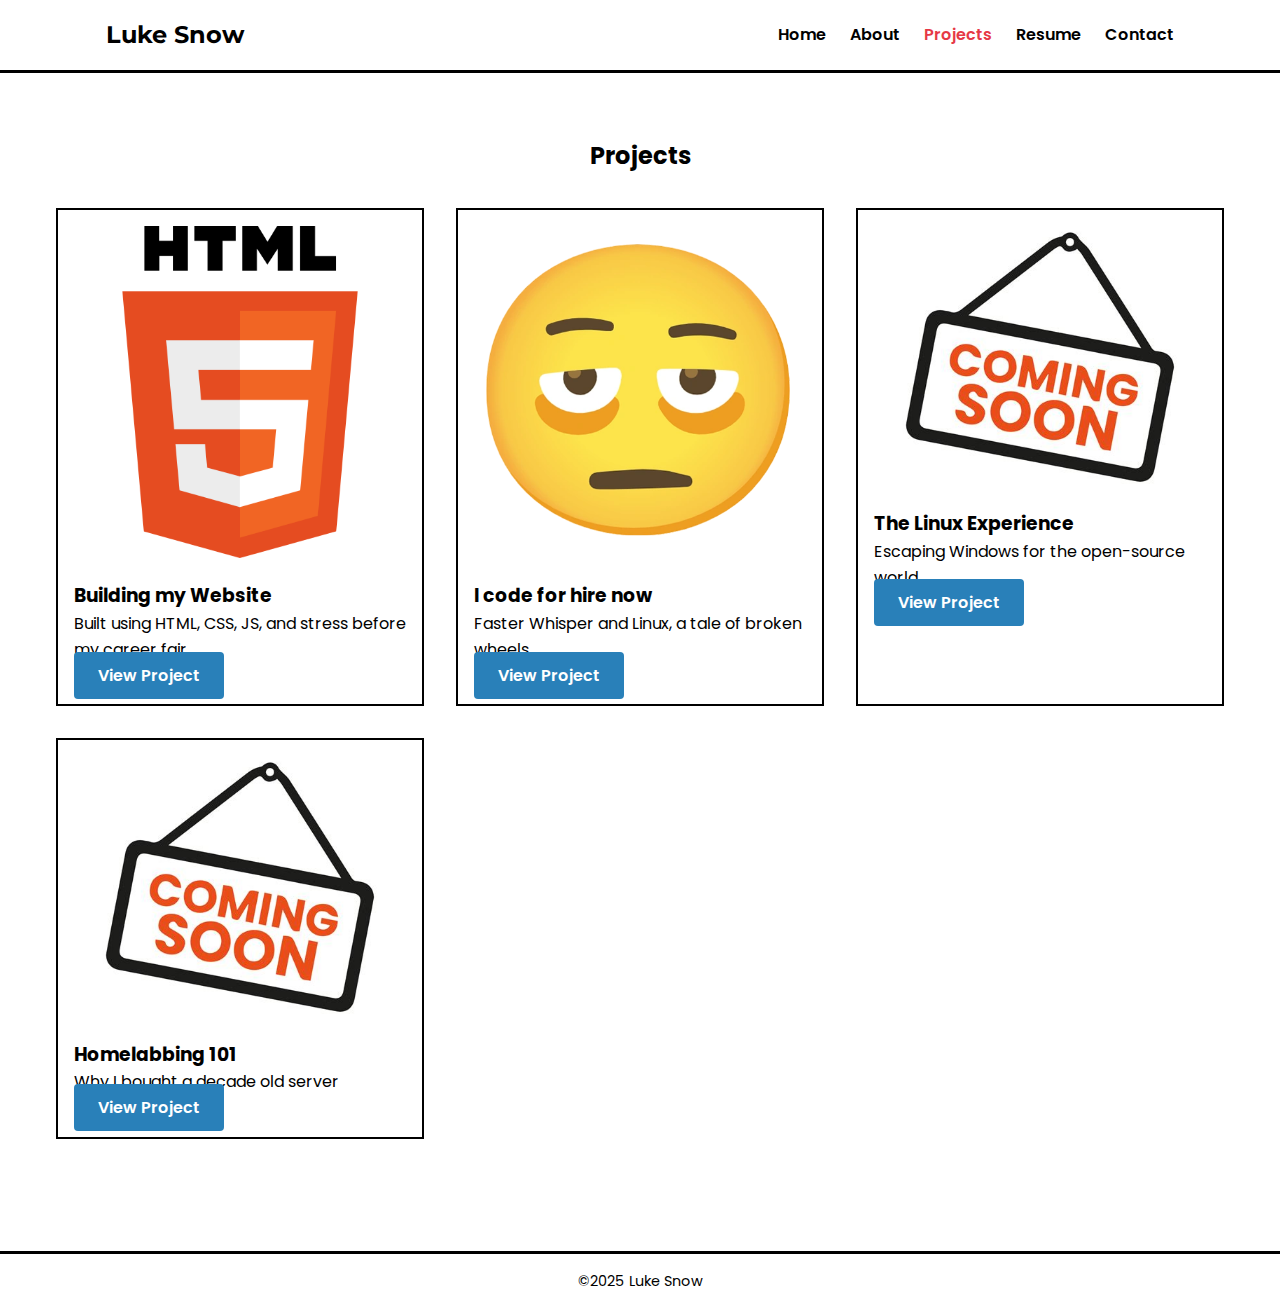
<file: projects.html>
<!DOCTYPE html>
<html lang="en">
<head>
  <meta charset="UTF-8">
  <meta name="viewport" content="width=device-width, initial-scale=1.0">
  <title>Luke's projects</title>
  <link rel="stylesheet" href="css/style.css">
  <link href="https://fonts.googleapis.com/css2?family=Montserrat:wght@700&family=Poppins:wght@300;400&display=swap" rel="stylesheet">
</head>
<body>
  <header>
    <nav class="navbar">
      <div class="logo"><a href="index.html">Luke Snow</a></div>
      <ul class="nav-links">
        <li><a href="index.html">Home</a></li>
        <li><a href="about.html">About</a></li>
        <li><a href="projects.html" class="active">Projects</a></li>
        <li><a href="resume.html">Resume</a></li>
        <li><a href="contact.html">Contact</a></li>
      </ul>
      <div class="menu-toggle">☰</div>
    </nav>
  </header>

  <main>
    <section class="projects" style="padding: 4rem 1rem; max-width: 1200px; margin: 0 auto;">
      <h2 style="text-align: center; margin-bottom: 2rem;">Projects</h2>
      <div class="project-grid" style="display: grid; grid-template-columns: repeat(auto-fit, minmax(280px, 1fr)); gap: 2rem;">
        <!-- Project 1 -->
        <div class="project-card" style="border: 2px solid #000; padding: 1rem;">
          <img src="images/html5.png" alt="Project 1" style="width: 100%; margin-bottom: 1rem;">
          <h3>Building my Website</h3>
          <p>Built using HTML, CSS, JS, and stress before my career fair.</p>
          <a href="project1.html" class="btn primary">View Project</a>
        </div>
        <!-- Project 2 -->
        <div class="project-card" style="border: 2px solid #000; padding: 1rem;">
          <img src="images/coder.png" alt="Project 2" style="width: 100%; margin-bottom: 1rem;">
          <h3>I code for hire now</h3>
          <p>Faster Whisper and Linux, a tale of broken wheels.</p>
          <a href="project2.html" class="btn primary">View Project</a>
        </div>
        <!-- Project 3 -->
        <div class="project-card" style="border: 2px solid #000; padding: 1rem;">
          <img src="images/wip.jpg" alt="Project 3" style="width: 100%; margin-bottom: 1rem;">
          <h3>The Linux Experience</h3>
          <p>Escaping Windows for the open-source world</p>
          <a href="#" class="btn primary">View Project</a>
        </div>
        <!-- Project 4 -->
        <div class="project-card" style="border: 2px solid #000; padding: 1rem;">
          <img src="images/wip.jpg" alt="Project 4" style="width: 100%; margin-bottom: 1rem;">
          <h3>Homelabbing 101</h3>
          <p>Why I bought a decade old server</p>
          <a href="#" class="btn primary">View Project</a>
        </div>
      </div>
    </section>
  </main>

  <footer>
    <p>©2025 Luke Snow</p>
  </footer>
  <script>
    document.addEventListener('DOMContentLoaded', function() {
      const menuToggle = document.querySelector('.menu-toggle');
      const navLinks = document.querySelector('.nav-links');

      menuToggle.addEventListener('click', function() {
        navLinks.classList.toggle('show');
      });

      // Close menu when clicking on a link (for mobile)
      const links = navLinks.querySelectorAll('a');
      links.forEach(link => {
        link.addEventListener('click', () => {
          navLinks.classList.remove('show');
        });
      });
    });
  </script>
</body>
</html>
</file>
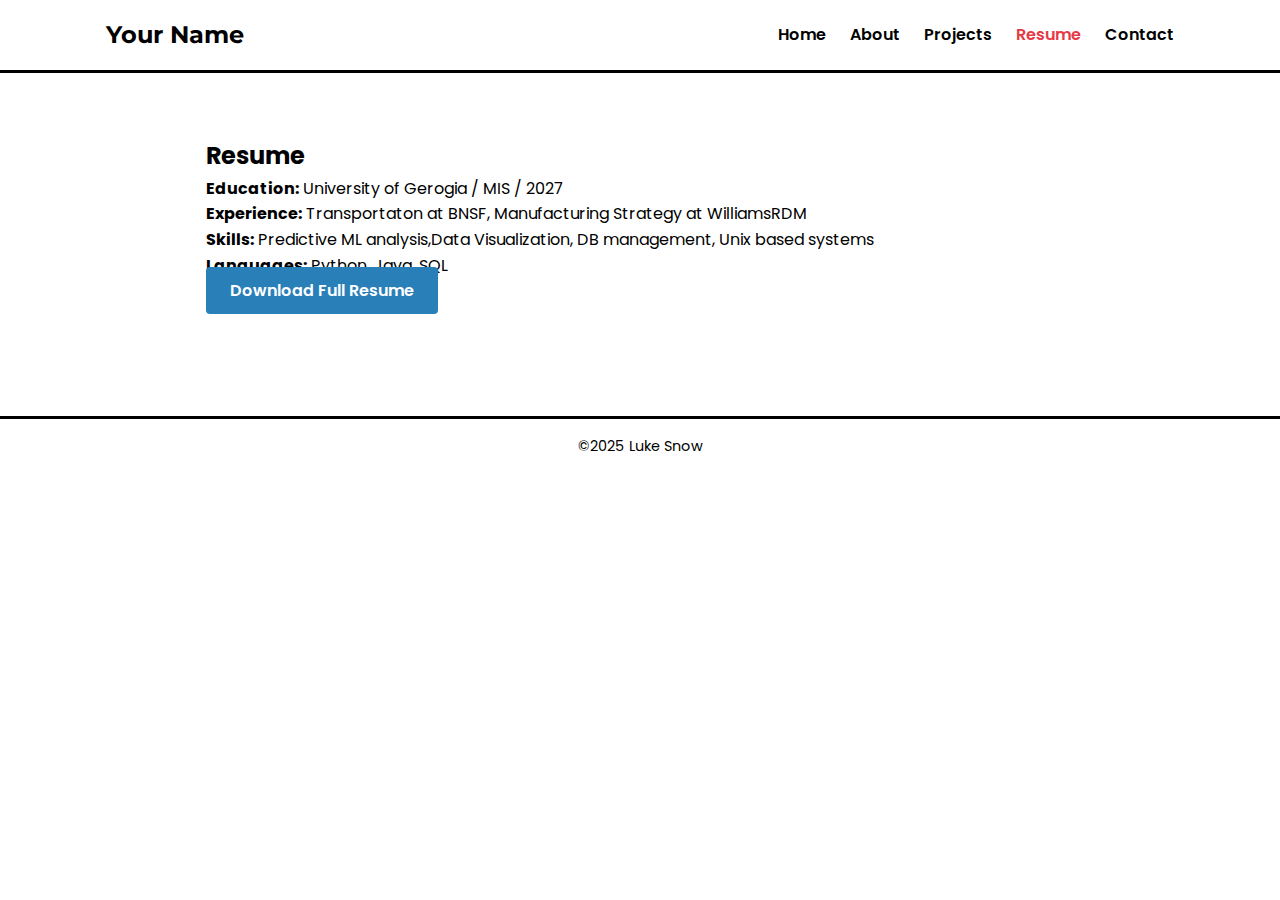
<file: resume.html>
<!DOCTYPE html>
<html lang="en">
<head>
  <meta charset="UTF-8">
  <meta name="viewport" content="width=device-width, initial-scale=1.0">
  <title>Resume | Luke Snow</title>
  <link rel="stylesheet" href="css/style.css">
  <link href="https://fonts.googleapis.com/css2?family=Montserrat:wght@700&family=Poppins:wght@300;400&display=swap" rel="stylesheet">
</head>
<body>
  <header>
    <nav class="navbar">
      <div class="logo"><a href="index.html">Your Name</a></div>
      <ul class="nav-links">
        <li><a href="index.html">Home</a></li>
        <li><a href="about.html">About</a></li>
        <li><a href="projects.html">Projects</a></li>
        <li><a href="resume.html" class="active">Resume</a></li>
        <li><a href="contact.html">Contact</a></li>
      </ul>
    </nav>
  </header>

  <main>
    <section class="resume" style="padding: 4rem 1rem; max-width: 900px; margin: 0 auto;">
      <h2>Resume</h2>
      <p><strong>Education:</strong> University of Gerogia / MIS / 2027</p>
      <p><strong>Experience:</strong> Transportaton at BNSF, Manufacturing Strategy at WilliamsRDM</p>
      <p><strong>Skills:</strong> Predictive ML analysis,Data Visualization, DB management, Unix based systems</p>
      <p><strong>Languages:</strong> Python, Java, SQL</p>  


      <a href="LukeSnowResume.pdf" class="btn primary" target="_blank">Download Full Resume</a>
    </section>
  </main>

  <footer>
    <p>©2025 Luke Snow</p>
  </footer>
</body>
</html>
</file>
<file: LukeWebFiles/assets/index-DXEJ_3oV.css>
*,:before,:after{--tw-border-spacing-x: 0;--tw-border-spacing-y: 0;--tw-translate-x: 0;--tw-translate-y: 0;--tw-rotate: 0;--tw-skew-x: 0;--tw-skew-y: 0;--tw-scale-x: 1;--tw-scale-y: 1;--tw-pan-x: ;--tw-pan-y: ;--tw-pinch-zoom: ;--tw-scroll-snap-strictness: proximity;--tw-gradient-from-position: ;--tw-gradient-via-position: ;--tw-gradient-to-position: ;--tw-ordinal: ;--tw-slashed-zero: ;--tw-numeric-figure: ;--tw-numeric-spacing: ;--tw-numeric-fraction: ;--tw-ring-inset: ;--tw-ring-offset-width: 0px;--tw-ring-offset-color: #fff;--tw-ring-color: rgb(59 130 246 / .5);--tw-ring-offset-shadow: 0 0 #0000;--tw-ring-shadow: 0 0 #0000;--tw-shadow: 0 0 #0000;--tw-shadow-colored: 0 0 #0000;--tw-blur: ;--tw-brightness: ;--tw-contrast: ;--tw-grayscale: ;--tw-hue-rotate: ;--tw-invert: ;--tw-saturate: ;--tw-sepia: ;--tw-drop-shadow: ;--tw-backdrop-blur: ;--tw-backdrop-brightness: ;--tw-backdrop-contrast: ;--tw-backdrop-grayscale: ;--tw-backdrop-hue-rotate: ;--tw-backdrop-invert: ;--tw-backdrop-opacity: ;--tw-backdrop-saturate: ;--tw-backdrop-sepia: ;--tw-contain-size: ;--tw-contain-layout: ;--tw-contain-paint: ;--tw-contain-style: }::backdrop{--tw-border-spacing-x: 0;--tw-border-spacing-y: 0;--tw-translate-x: 0;--tw-translate-y: 0;--tw-rotate: 0;--tw-skew-x: 0;--tw-skew-y: 0;--tw-scale-x: 1;--tw-scale-y: 1;--tw-pan-x: ;--tw-pan-y: ;--tw-pinch-zoom: ;--tw-scroll-snap-strictness: proximity;--tw-gradient-from-position: ;--tw-gradient-via-position: ;--tw-gradient-to-position: ;--tw-ordinal: ;--tw-slashed-zero: ;--tw-numeric-figure: ;--tw-numeric-spacing: ;--tw-numeric-fraction: ;--tw-ring-inset: ;--tw-ring-offset-width: 0px;--tw-ring-offset-color: #fff;--tw-ring-color: rgb(59 130 246 / .5);--tw-ring-offset-shadow: 0 0 #0000;--tw-ring-shadow: 0 0 #0000;--tw-shadow: 0 0 #0000;--tw-shadow-colored: 0 0 #0000;--tw-blur: ;--tw-brightness: ;--tw-contrast: ;--tw-grayscale: ;--tw-hue-rotate: ;--tw-invert: ;--tw-saturate: ;--tw-sepia: ;--tw-drop-shadow: ;--tw-backdrop-blur: ;--tw-backdrop-brightness: ;--tw-backdrop-contrast: ;--tw-backdrop-grayscale: ;--tw-backdrop-hue-rotate: ;--tw-backdrop-invert: ;--tw-backdrop-opacity: ;--tw-backdrop-saturate: ;--tw-backdrop-sepia: ;--tw-contain-size: ;--tw-contain-layout: ;--tw-contain-paint: ;--tw-contain-style: }*,:before,:after{box-sizing:border-box;border-width:0;border-style:solid;border-color:#e5e7eb}:before,:after{--tw-content: ""}html,:host{line-height:1.5;-webkit-text-size-adjust:100%;-moz-tab-size:4;-o-tab-size:4;tab-size:4;font-family:ui-sans-serif,system-ui,sans-serif,"Apple Color Emoji","Segoe UI Emoji",Segoe UI Symbol,"Noto Color Emoji";font-feature-settings:normal;font-variation-settings:normal;-webkit-tap-highlight-color:transparent}body{margin:0;line-height:inherit}hr{height:0;color:inherit;border-top-width:1px}abbr:where([title]){-webkit-text-decoration:underline dotted;text-decoration:underline dotted}h1,h2,h3,h4,h5,h6{font-size:inherit;font-weight:inherit}a{color:inherit;text-decoration:inherit}b,strong{font-weight:bolder}code,kbd,samp,pre{font-family:JetBrains Mono,monospace;font-feature-settings:normal;font-variation-settings:normal;font-size:1em}small{font-size:80%}sub,sup{font-size:75%;line-height:0;position:relative;vertical-align:baseline}sub{bottom:-.25em}sup{top:-.5em}table{text-indent:0;border-color:inherit;border-collapse:collapse}button,input,optgroup,select,textarea{font-family:inherit;font-feature-settings:inherit;font-variation-settings:inherit;font-size:100%;font-weight:inherit;line-height:inherit;letter-spacing:inherit;color:inherit;margin:0;padding:0}button,select{text-transform:none}button,input:where([type=button]),input:where([type=reset]),input:where([type=submit]){-webkit-appearance:button;background-color:transparent;background-image:none}:-moz-focusring{outline:auto}:-moz-ui-invalid{box-shadow:none}progress{vertical-align:baseline}::-webkit-inner-spin-button,::-webkit-outer-spin-button{height:auto}[type=search]{-webkit-appearance:textfield;outline-offset:-2px}::-webkit-search-decoration{-webkit-appearance:none}::-webkit-file-upload-button{-webkit-appearance:button;font:inherit}summary{display:list-item}blockquote,dl,dd,h1,h2,h3,h4,h5,h6,hr,figure,p,pre{margin:0}fieldset{margin:0;padding:0}legend{padding:0}ol,ul,menu{list-style:none;margin:0;padding:0}dialog{padding:0}textarea{resize:vertical}input::-moz-placeholder,textarea::-moz-placeholder{opacity:1;color:#9ca3af}input::placeholder,textarea::placeholder{opacity:1;color:#9ca3af}button,[role=button]{cursor:pointer}:disabled{cursor:default}img,svg,video,canvas,audio,iframe,embed,object{display:block;vertical-align:middle}img,video{max-width:100%;height:auto}[hidden]:where(:not([hidden=until-found])){display:none}:root{--background: 0 0% 98%;--foreground: 0 0% 8%;--card: 0 0% 100%;--card-foreground: 0 0% 8%;--popover: 0 0% 100%;--popover-foreground: 0 0% 8%;--primary: 0 100% 50%;--primary-foreground: 0 0% 98%;--secondary: 240 100% 50%;--secondary-foreground: 0 0% 98%;--accent: 60 100% 50%;--accent-foreground: 0 0% 8%;--muted: 0 0% 92%;--muted-foreground: 0 0% 35%;--destructive: 0 100% 50%;--destructive-foreground: 0 0% 98%;--border: 0 0% 85%;--input: 0 0% 92%;--ring: 0 100% 50%;--radius: 0rem;--gradient-bauhaus: linear-gradient(45deg, hsl(var(--primary)), hsl(var(--secondary)));--gradient-geometric: linear-gradient(90deg, hsl(var(--accent)), hsl(var(--primary)), hsl(var(--secondary)));--shadow-bauhaus: 8px 8px 0px hsl(var(--foreground));--shadow-red: 4px 4px 0px hsl(var(--primary));--shadow-blue: 4px 4px 0px hsl(var(--secondary));--shadow-yellow: 4px 4px 0px hsl(var(--accent));--grid-size: 40px;--grid-color: hsl(var(--border))}*{border-color:hsl(var(--border))}body{background-color:hsl(var(--background));font-family:Work Sans,sans-serif;color:hsl(var(--foreground));font-weight:400;line-height:1.5;position:relative;overflow-x:hidden}h1,h2,h3,h4,h5,h6{font-weight:700;text-transform:uppercase;letter-spacing:.05em}.font-mono{font-family:JetBrains Mono,monospace}.bauhaus-grid{position:fixed;top:0;left:0;width:100%;height:100%;opacity:.1;pointer-events:none;z-index:1}.bauhaus-grid:before{content:"";position:absolute;top:0;left:0;width:100%;height:100%;background-image:linear-gradient(to right,var(--grid-color) 1px,transparent 1px),linear-gradient(to bottom,var(--grid-color) 1px,transparent 1px);background-size:var(--grid-size) var(--grid-size);animation:gridFlow 20s linear infinite}.bauhaus-shapes{position:absolute;width:100%;height:100%;overflow:hidden;z-index:2}.shape{position:absolute;animation:float 15s ease-in-out infinite}.bauhaus-title{font-weight:900;text-transform:uppercase;letter-spacing:.1em;line-height:.9}.bauhaus-card{background:hsl(var(--card));border:3px solid hsl(var(--foreground));box-shadow:var(--shadow-bauhaus);transition:all .2s ease}.bauhaus-card:hover{transform:translate(-4px,-4px);box-shadow:12px 12px hsl(var(--foreground))}.bauhaus-button-primary{background:hsl(var(--primary));color:hsl(var(--primary-foreground));border:3px solid hsl(var(--foreground));box-shadow:var(--shadow-red);font-weight:700;text-transform:uppercase;letter-spacing:.05em;transition:all .2s ease}.bauhaus-button-primary:hover{transform:translate(-2px,-2px);box-shadow:6px 6px hsl(var(--foreground))}.bauhaus-button-secondary{background:hsl(var(--secondary));color:hsl(var(--secondary-foreground));border:3px solid hsl(var(--foreground));box-shadow:var(--shadow-blue);font-weight:700;text-transform:uppercase;letter-spacing:.05em;transition:all .2s ease}.bauhaus-button-secondary:hover{transform:translate(-2px,-2px);box-shadow:6px 6px hsl(var(--foreground))}.geometric-accent{position:relative}.geometric-accent:before{content:"";position:absolute;top:-10px;left:-10px;width:20px;height:20px;background:hsl(var(--accent));z-index:-1}.sr-only{position:absolute;width:1px;height:1px;padding:0;margin:-1px;overflow:hidden;clip:rect(0,0,0,0);white-space:nowrap;border-width:0}.pointer-events-none{pointer-events:none}.pointer-events-auto{pointer-events:auto}.visible{visibility:visible}.invisible{visibility:hidden}.fixed{position:fixed}.absolute{position:absolute}.relative{position:relative}.inset-0{top:0;right:0;bottom:0;left:0}.inset-x-0{left:0;right:0}.inset-y-0{top:0;bottom:0}.-bottom-12{bottom:-3rem}.-bottom-4{bottom:-1rem}.-bottom-6{bottom:-1.5rem}.-left-1{left:-.25rem}.-left-12{left:-3rem}.-left-2{left:-.5rem}.-left-4{left:-1rem}.-left-6{left:-1.5rem}.-right-12{right:-3rem}.-right-4{right:-1rem}.-right-6{right:-1.5rem}.-top-1{top:-.25rem}.-top-12{top:-3rem}.-top-2{top:-.5rem}.-top-4{top:-1rem}.-top-6{top:-1.5rem}.bottom-0{bottom:0}.bottom-4{bottom:1rem}.bottom-40{bottom:10rem}.bottom-8{bottom:2rem}.left-0{left:0}.left-1{left:.25rem}.left-1\/2{left:50%}.left-10{left:2.5rem}.left-2{left:.5rem}.left-4{left:1rem}.left-\[50\%\]{left:50%}.right-0{right:0}.right-1{right:.25rem}.right-10{right:2.5rem}.right-2{right:.5rem}.right-20{right:5rem}.right-3{right:.75rem}.right-4{right:1rem}.top-0{top:0}.top-1\.5{top:.375rem}.top-1\/2{top:50%}.top-2{top:.5rem}.top-20{top:5rem}.top-3\.5{top:.875rem}.top-4{top:1rem}.top-\[1px\]{top:1px}.top-\[50\%\]{top:50%}.top-\[60\%\]{top:60%}.top-full{top:100%}.z-10{z-index:10}.z-20{z-index:20}.z-50{z-index:50}.z-\[100\]{z-index:100}.z-\[1\]{z-index:1}.-mx-1{margin-left:-.25rem;margin-right:-.25rem}.mx-2{margin-left:.5rem;margin-right:.5rem}.mx-3\.5{margin-left:.875rem;margin-right:.875rem}.mx-auto{margin-left:auto;margin-right:auto}.my-0\.5{margin-top:.125rem;margin-bottom:.125rem}.my-1{margin-top:.25rem;margin-bottom:.25rem}.my-8{margin-top:2rem;margin-bottom:2rem}.-ml-4{margin-left:-1rem}.-mt-4{margin-top:-1rem}.mb-1{margin-bottom:.25rem}.mb-16{margin-bottom:4rem}.mb-4{margin-bottom:1rem}.mb-6{margin-bottom:1.5rem}.mb-8{margin-bottom:2rem}.ml-1{margin-left:.25rem}.ml-auto{margin-left:auto}.mr-2{margin-right:.5rem}.mt-1\.5{margin-top:.375rem}.mt-12{margin-top:3rem}.mt-2{margin-top:.5rem}.mt-24{margin-top:6rem}.mt-4{margin-top:1rem}.mt-auto{margin-top:auto}.block{display:block}.inline-block{display:inline-block}.flex{display:flex}.inline-flex{display:inline-flex}.table{display:table}.grid{display:grid}.hidden{display:none}.aspect-\[4\/3\]{aspect-ratio:4/3}.aspect-square{aspect-ratio:1 / 1}.aspect-video{aspect-ratio:16 / 9}.size-4{width:1rem;height:1rem}.h-0{height:0px}.h-1{height:.25rem}.h-1\.5{height:.375rem}.h-10{height:2.5rem}.h-11{height:2.75rem}.h-12{height:3rem}.h-16{height:4rem}.h-2{height:.5rem}.h-2\.5{height:.625rem}.h-20{height:5rem}.h-3{height:.75rem}.h-3\.5{height:.875rem}.h-4{height:1rem}.h-5{height:1.25rem}.h-6{height:1.5rem}.h-7{height:1.75rem}.h-8{height:2rem}.h-9{height:2.25rem}.h-\[1px\]{height:1px}.h-\[var\(--radix-navigation-menu-viewport-height\)\]{height:var(--radix-navigation-menu-viewport-height)}.h-\[var\(--radix-select-trigger-height\)\]{height:var(--radix-select-trigger-height)}.h-auto{height:auto}.h-full{height:100%}.h-px{height:1px}.h-svh{height:100svh}.max-h-96{max-height:24rem}.max-h-\[300px\]{max-height:300px}.max-h-screen{max-height:100vh}.min-h-0{min-height:0px}.min-h-\[80px\]{min-height:80px}.min-h-screen{min-height:100vh}.min-h-svh{min-height:100svh}.w-0{width:0px}.w-1{width:.25rem}.w-10{width:2.5rem}.w-11{width:2.75rem}.w-12{width:3rem}.w-16{width:4rem}.w-2{width:.5rem}.w-2\.5{width:.625rem}.w-20{width:5rem}.w-3{width:.75rem}.w-3\.5{width:.875rem}.w-3\/4{width:75%}.w-4{width:1rem}.w-5{width:1.25rem}.w-6{width:1.5rem}.w-64{width:16rem}.w-7{width:1.75rem}.w-72{width:18rem}.w-8{width:2rem}.w-9{width:2.25rem}.w-\[--sidebar-width\]{width:var(--sidebar-width)}.w-\[100px\]{width:100px}.w-\[1px\]{width:1px}.w-auto{width:auto}.w-full{width:100%}.w-max{width:-moz-max-content;width:max-content}.w-px{width:1px}.min-w-0{min-width:0px}.min-w-5{min-width:1.25rem}.min-w-\[12rem\]{min-width:12rem}.min-w-\[8rem\]{min-width:8rem}.min-w-\[var\(--radix-select-trigger-width\)\]{min-width:var(--radix-select-trigger-width)}.max-w-2xl{max-width:42rem}.max-w-5xl{max-width:64rem}.max-w-7xl{max-width:80rem}.max-w-\[--skeleton-width\]{max-width:var(--skeleton-width)}.max-w-lg{max-width:32rem}.max-w-max{max-width:-moz-max-content;max-width:max-content}.flex-1{flex:1 1 0%}.shrink-0{flex-shrink:0}.grow{flex-grow:1}.grow-0{flex-grow:0}.basis-full{flex-basis:100%}.caption-bottom{caption-side:bottom}.border-collapse{border-collapse:collapse}.-translate-x-1\/2{--tw-translate-x: -50%;transform:translate(var(--tw-translate-x),var(--tw-translate-y)) rotate(var(--tw-rotate)) skew(var(--tw-skew-x)) skewY(var(--tw-skew-y)) scaleX(var(--tw-scale-x)) scaleY(var(--tw-scale-y))}.-translate-x-px{--tw-translate-x: -1px;transform:translate(var(--tw-translate-x),var(--tw-translate-y)) rotate(var(--tw-rotate)) skew(var(--tw-skew-x)) skewY(var(--tw-skew-y)) scaleX(var(--tw-scale-x)) scaleY(var(--tw-scale-y))}.-translate-y-1\/2{--tw-translate-y: -50%;transform:translate(var(--tw-translate-x),var(--tw-translate-y)) rotate(var(--tw-rotate)) skew(var(--tw-skew-x)) skewY(var(--tw-skew-y)) scaleX(var(--tw-scale-x)) scaleY(var(--tw-scale-y))}.translate-x-\[-50\%\]{--tw-translate-x: -50%;transform:translate(var(--tw-translate-x),var(--tw-translate-y)) rotate(var(--tw-rotate)) skew(var(--tw-skew-x)) skewY(var(--tw-skew-y)) scaleX(var(--tw-scale-x)) scaleY(var(--tw-scale-y))}.translate-x-px{--tw-translate-x: 1px;transform:translate(var(--tw-translate-x),var(--tw-translate-y)) rotate(var(--tw-rotate)) skew(var(--tw-skew-x)) skewY(var(--tw-skew-y)) scaleX(var(--tw-scale-x)) scaleY(var(--tw-scale-y))}.translate-y-\[-50\%\]{--tw-translate-y: -50%;transform:translate(var(--tw-translate-x),var(--tw-translate-y)) rotate(var(--tw-rotate)) skew(var(--tw-skew-x)) skewY(var(--tw-skew-y)) scaleX(var(--tw-scale-x)) scaleY(var(--tw-scale-y))}.rotate-45{--tw-rotate: 45deg;transform:translate(var(--tw-translate-x),var(--tw-translate-y)) rotate(var(--tw-rotate)) skew(var(--tw-skew-x)) skewY(var(--tw-skew-y)) scaleX(var(--tw-scale-x)) scaleY(var(--tw-scale-y))}.rotate-90{--tw-rotate: 90deg;transform:translate(var(--tw-translate-x),var(--tw-translate-y)) rotate(var(--tw-rotate)) skew(var(--tw-skew-x)) skewY(var(--tw-skew-y)) scaleX(var(--tw-scale-x)) scaleY(var(--tw-scale-y))}.transform{transform:translate(var(--tw-translate-x),var(--tw-translate-y)) rotate(var(--tw-rotate)) skew(var(--tw-skew-x)) skewY(var(--tw-skew-y)) scaleX(var(--tw-scale-x)) scaleY(var(--tw-scale-y))}@keyframes bounce{0%,to{transform:translateY(-25%);animation-timing-function:cubic-bezier(.8,0,1,1)}50%{transform:none;animation-timing-function:cubic-bezier(0,0,.2,1)}}.animate-bounce{animation:bounce 1s infinite}@keyframes pulse{50%{opacity:.5}}.animate-pulse{animation:pulse 2s cubic-bezier(.4,0,.6,1) infinite}.cursor-default{cursor:default}.cursor-pointer{cursor:pointer}.touch-none{touch-action:none}.select-none{-webkit-user-select:none;-moz-user-select:none;user-select:none}.list-none{list-style-type:none}.grid-cols-1{grid-template-columns:repeat(1,minmax(0,1fr))}.flex-row{flex-direction:row}.flex-col{flex-direction:column}.flex-col-reverse{flex-direction:column-reverse}.flex-wrap{flex-wrap:wrap}.items-start{align-items:flex-start}.items-end{align-items:flex-end}.items-center{align-items:center}.items-stretch{align-items:stretch}.justify-center{justify-content:center}.justify-between{justify-content:space-between}.gap-1{gap:.25rem}.gap-1\.5{gap:.375rem}.gap-2{gap:.5rem}.gap-3{gap:.75rem}.gap-4{gap:1rem}.gap-6{gap:1.5rem}.gap-8{gap:2rem}.space-x-1>:not([hidden])~:not([hidden]){--tw-space-x-reverse: 0;margin-right:calc(.25rem * var(--tw-space-x-reverse));margin-left:calc(.25rem * calc(1 - var(--tw-space-x-reverse)))}.space-x-4>:not([hidden])~:not([hidden]){--tw-space-x-reverse: 0;margin-right:calc(1rem * var(--tw-space-x-reverse));margin-left:calc(1rem * calc(1 - var(--tw-space-x-reverse)))}.space-x-8>:not([hidden])~:not([hidden]){--tw-space-x-reverse: 0;margin-right:calc(2rem * var(--tw-space-x-reverse));margin-left:calc(2rem * calc(1 - var(--tw-space-x-reverse)))}.space-y-1>:not([hidden])~:not([hidden]){--tw-space-y-reverse: 0;margin-top:calc(.25rem * calc(1 - var(--tw-space-y-reverse)));margin-bottom:calc(.25rem * var(--tw-space-y-reverse))}.space-y-1\.5>:not([hidden])~:not([hidden]){--tw-space-y-reverse: 0;margin-top:calc(.375rem * calc(1 - var(--tw-space-y-reverse)));margin-bottom:calc(.375rem * var(--tw-space-y-reverse))}.space-y-2>:not([hidden])~:not([hidden]){--tw-space-y-reverse: 0;margin-top:calc(.5rem * calc(1 - var(--tw-space-y-reverse)));margin-bottom:calc(.5rem * var(--tw-space-y-reverse))}.space-y-3>:not([hidden])~:not([hidden]){--tw-space-y-reverse: 0;margin-top:calc(.75rem * calc(1 - var(--tw-space-y-reverse)));margin-bottom:calc(.75rem * var(--tw-space-y-reverse))}.space-y-4>:not([hidden])~:not([hidden]){--tw-space-y-reverse: 0;margin-top:calc(1rem * calc(1 - var(--tw-space-y-reverse)));margin-bottom:calc(1rem * var(--tw-space-y-reverse))}.space-y-8>:not([hidden])~:not([hidden]){--tw-space-y-reverse: 0;margin-top:calc(2rem * calc(1 - var(--tw-space-y-reverse)));margin-bottom:calc(2rem * var(--tw-space-y-reverse))}.overflow-auto{overflow:auto}.overflow-hidden{overflow:hidden}.overflow-y-auto{overflow-y:auto}.overflow-x-hidden{overflow-x:hidden}.whitespace-nowrap{white-space:nowrap}.break-words{overflow-wrap:break-word}.rounded-\[2px\]{border-radius:2px}.rounded-\[inherit\]{border-radius:inherit}.rounded-full{border-radius:9999px}.rounded-lg{border-radius:var(--radius)}.rounded-md{border-radius:calc(var(--radius) - 2px)}.rounded-sm{border-radius:calc(var(--radius) - 4px)}.rounded-t-\[10px\]{border-top-left-radius:10px;border-top-right-radius:10px}.rounded-tl-sm{border-top-left-radius:calc(var(--radius) - 4px)}.border{border-width:1px}.border-2{border-width:2px}.border-4{border-width:4px}.border-\[1\.5px\]{border-width:1.5px}.border-y{border-top-width:1px;border-bottom-width:1px}.border-b{border-bottom-width:1px}.border-b-2{border-bottom-width:2px}.border-b-4{border-bottom-width:4px}.border-b-\[24px\]{border-bottom-width:24px}.border-b-\[30px\]{border-bottom-width:30px}.border-b-\[60px\]{border-bottom-width:60px}.border-l{border-left-width:1px}.border-l-\[12px\]{border-left-width:12px}.border-l-\[15px\]{border-left-width:15px}.border-l-\[30px\]{border-left-width:30px}.border-r{border-right-width:1px}.border-r-\[12px\]{border-right-width:12px}.border-r-\[15px\]{border-right-width:15px}.border-r-\[30px\]{border-right-width:30px}.border-t{border-top-width:1px}.border-t-2{border-top-width:2px}.border-t-4{border-top-width:4px}.border-dashed{border-style:dashed}.border-\[--color-border\]{border-color:var(--color-border)}.border-border\/50{border-color:hsl(var(--border) / .5)}.border-destructive{border-color:hsl(var(--destructive))}.border-destructive\/50{border-color:hsl(var(--destructive) / .5)}.border-foreground{border-color:hsl(var(--foreground))}.border-input{border-color:hsl(var(--input))}.border-primary{border-color:hsl(var(--primary))}.border-sidebar-border{border-color:hsl(var(--sidebar-border))}.border-transparent{border-color:transparent}.border-b-accent{border-bottom-color:hsl(var(--accent))}.border-l-transparent{border-left-color:transparent}.border-r-transparent{border-right-color:transparent}.border-t-transparent{border-top-color:transparent}.bg-\[--color-bg\]{background-color:var(--color-bg)}.bg-accent{background-color:hsl(var(--accent))}.bg-background{background-color:hsl(var(--background))}.bg-black\/80{background-color:#000c}.bg-border{background-color:hsl(var(--border))}.bg-card{background-color:hsl(var(--card))}.bg-destructive{background-color:hsl(var(--destructive))}.bg-foreground{background-color:hsl(var(--foreground))}.bg-gray-100{--tw-bg-opacity: 1;background-color:rgb(243 244 246 / var(--tw-bg-opacity, 1))}.bg-muted{background-color:hsl(var(--muted))}.bg-muted\/50{background-color:hsl(var(--muted) / .5)}.bg-popover{background-color:hsl(var(--popover))}.bg-primary{background-color:hsl(var(--primary))}.bg-secondary{background-color:hsl(var(--secondary))}.bg-sidebar{background-color:hsl(var(--sidebar-background))}.bg-sidebar-border{background-color:hsl(var(--sidebar-border))}.bg-transparent{background-color:transparent}.fill-current{fill:currentColor}.object-cover{-o-object-fit:cover;object-fit:cover}.p-0{padding:0}.p-1{padding:.25rem}.p-2{padding:.5rem}.p-3{padding:.75rem}.p-4{padding:1rem}.p-6{padding:1.5rem}.p-\[1px\]{padding:1px}.px-1{padding-left:.25rem;padding-right:.25rem}.px-2{padding-left:.5rem;padding-right:.5rem}.px-2\.5{padding-left:.625rem;padding-right:.625rem}.px-3{padding-left:.75rem;padding-right:.75rem}.px-4{padding-left:1rem;padding-right:1rem}.px-5{padding-left:1.25rem;padding-right:1.25rem}.px-6{padding-left:1.5rem;padding-right:1.5rem}.px-8{padding-left:2rem;padding-right:2rem}.py-0\.5{padding-top:.125rem;padding-bottom:.125rem}.py-1{padding-top:.25rem;padding-bottom:.25rem}.py-1\.5{padding-top:.375rem;padding-bottom:.375rem}.py-16{padding-top:4rem;padding-bottom:4rem}.py-2{padding-top:.5rem;padding-bottom:.5rem}.py-20{padding-top:5rem;padding-bottom:5rem}.py-3{padding-top:.75rem;padding-bottom:.75rem}.py-4{padding-top:1rem;padding-bottom:1rem}.py-6{padding-top:1.5rem;padding-bottom:1.5rem}.pb-1{padding-bottom:.25rem}.pb-3{padding-bottom:.75rem}.pb-4{padding-bottom:1rem}.pl-2\.5{padding-left:.625rem}.pl-4{padding-left:1rem}.pl-8{padding-left:2rem}.pr-2{padding-right:.5rem}.pr-2\.5{padding-right:.625rem}.pr-8{padding-right:2rem}.pt-0{padding-top:0}.pt-1{padding-top:.25rem}.pt-12{padding-top:3rem}.pt-3{padding-top:.75rem}.pt-4{padding-top:1rem}.pt-8{padding-top:2rem}.text-left{text-align:left}.text-center{text-align:center}.align-middle{vertical-align:middle}.font-mono{font-family:JetBrains Mono,monospace}.text-2xl{font-size:1.5rem;line-height:2rem}.text-4xl{font-size:2.25rem;line-height:2.5rem}.text-6xl{font-size:3.75rem;line-height:1}.text-\[0\.8rem\]{font-size:.8rem}.text-base{font-size:1rem;line-height:1.5rem}.text-lg{font-size:1.125rem;line-height:1.75rem}.text-sm{font-size:.875rem;line-height:1.25rem}.text-xl{font-size:1.25rem;line-height:1.75rem}.text-xs{font-size:.75rem;line-height:1rem}.font-black{font-weight:900}.font-bold{font-weight:700}.font-medium{font-weight:500}.font-normal{font-weight:400}.font-semibold{font-weight:600}.uppercase{text-transform:uppercase}.tabular-nums{--tw-numeric-spacing: tabular-nums;font-variant-numeric:var(--tw-ordinal) var(--tw-slashed-zero) var(--tw-numeric-figure) var(--tw-numeric-spacing) var(--tw-numeric-fraction)}.leading-none{line-height:1}.leading-relaxed{line-height:1.625}.tracking-tight{letter-spacing:-.025em}.tracking-wider{letter-spacing:.05em}.tracking-widest{letter-spacing:.1em}.text-accent-foreground{color:hsl(var(--accent-foreground))}.text-blue-500{--tw-text-opacity: 1;color:rgb(59 130 246 / var(--tw-text-opacity, 1))}.text-card-foreground{color:hsl(var(--card-foreground))}.text-current{color:currentColor}.text-destructive{color:hsl(var(--destructive))}.text-destructive-foreground{color:hsl(var(--destructive-foreground))}.text-foreground{color:hsl(var(--foreground))}.text-foreground\/50{color:hsl(var(--foreground) / .5)}.text-gray-600{--tw-text-opacity: 1;color:rgb(75 85 99 / var(--tw-text-opacity, 1))}.text-muted-foreground{color:hsl(var(--muted-foreground))}.text-popover-foreground{color:hsl(var(--popover-foreground))}.text-primary{color:hsl(var(--primary))}.text-primary-foreground{color:hsl(var(--primary-foreground))}.text-secondary-foreground{color:hsl(var(--secondary-foreground))}.text-sidebar-foreground{color:hsl(var(--sidebar-foreground))}.text-sidebar-foreground\/70{color:hsl(var(--sidebar-foreground) / .7)}.underline{text-decoration-line:underline}.underline-offset-4{text-underline-offset:4px}.opacity-0{opacity:0}.opacity-50{opacity:.5}.opacity-60{opacity:.6}.opacity-70{opacity:.7}.opacity-80{opacity:.8}.opacity-90{opacity:.9}.shadow-\[0_0_0_1px_hsl\(var\(--sidebar-border\)\)\]{--tw-shadow: 0 0 0 1px hsl(var(--sidebar-border));--tw-shadow-colored: 0 0 0 1px var(--tw-shadow-color);box-shadow:var(--tw-ring-offset-shadow, 0 0 #0000),var(--tw-ring-shadow, 0 0 #0000),var(--tw-shadow)}.shadow-lg{--tw-shadow: 0 10px 15px -3px rgb(0 0 0 / .1), 0 4px 6px -4px rgb(0 0 0 / .1);--tw-shadow-colored: 0 10px 15px -3px var(--tw-shadow-color), 0 4px 6px -4px var(--tw-shadow-color);box-shadow:var(--tw-ring-offset-shadow, 0 0 #0000),var(--tw-ring-shadow, 0 0 #0000),var(--tw-shadow)}.shadow-md{--tw-shadow: 0 4px 6px -1px rgb(0 0 0 / .1), 0 2px 4px -2px rgb(0 0 0 / .1);--tw-shadow-colored: 0 4px 6px -1px var(--tw-shadow-color), 0 2px 4px -2px var(--tw-shadow-color);box-shadow:var(--tw-ring-offset-shadow, 0 0 #0000),var(--tw-ring-shadow, 0 0 #0000),var(--tw-shadow)}.shadow-none{--tw-shadow: 0 0 #0000;--tw-shadow-colored: 0 0 #0000;box-shadow:var(--tw-ring-offset-shadow, 0 0 #0000),var(--tw-ring-shadow, 0 0 #0000),var(--tw-shadow)}.shadow-sm{--tw-shadow: 0 1px 2px 0 rgb(0 0 0 / .05);--tw-shadow-colored: 0 1px 2px 0 var(--tw-shadow-color);box-shadow:var(--tw-ring-offset-shadow, 0 0 #0000),var(--tw-ring-shadow, 0 0 #0000),var(--tw-shadow)}.shadow-xl{--tw-shadow: 0 20px 25px -5px rgb(0 0 0 / .1), 0 8px 10px -6px rgb(0 0 0 / .1);--tw-shadow-colored: 0 20px 25px -5px var(--tw-shadow-color), 0 8px 10px -6px var(--tw-shadow-color);box-shadow:var(--tw-ring-offset-shadow, 0 0 #0000),var(--tw-ring-shadow, 0 0 #0000),var(--tw-shadow)}.outline-none{outline:2px solid transparent;outline-offset:2px}.outline{outline-style:solid}.ring-0{--tw-ring-offset-shadow: var(--tw-ring-inset) 0 0 0 var(--tw-ring-offset-width) var(--tw-ring-offset-color);--tw-ring-shadow: var(--tw-ring-inset) 0 0 0 calc(0px + var(--tw-ring-offset-width)) var(--tw-ring-color);box-shadow:var(--tw-ring-offset-shadow),var(--tw-ring-shadow),var(--tw-shadow, 0 0 #0000)}.ring-2{--tw-ring-offset-shadow: var(--tw-ring-inset) 0 0 0 var(--tw-ring-offset-width) var(--tw-ring-offset-color);--tw-ring-shadow: var(--tw-ring-inset) 0 0 0 calc(2px + var(--tw-ring-offset-width)) var(--tw-ring-color);box-shadow:var(--tw-ring-offset-shadow),var(--tw-ring-shadow),var(--tw-shadow, 0 0 #0000)}.ring-ring{--tw-ring-color: hsl(var(--ring))}.ring-sidebar-ring{--tw-ring-color: hsl(var(--sidebar-ring))}.ring-offset-background{--tw-ring-offset-color: hsl(var(--background))}.filter{filter:var(--tw-blur) var(--tw-brightness) var(--tw-contrast) var(--tw-grayscale) var(--tw-hue-rotate) var(--tw-invert) var(--tw-saturate) var(--tw-sepia) var(--tw-drop-shadow)}.transition{transition-property:color,background-color,border-color,text-decoration-color,fill,stroke,opacity,box-shadow,transform,filter,-webkit-backdrop-filter;transition-property:color,background-color,border-color,text-decoration-color,fill,stroke,opacity,box-shadow,transform,filter,backdrop-filter;transition-property:color,background-color,border-color,text-decoration-color,fill,stroke,opacity,box-shadow,transform,filter,backdrop-filter,-webkit-backdrop-filter;transition-timing-function:cubic-bezier(.4,0,.2,1);transition-duration:.15s}.transition-\[left\,right\,width\]{transition-property:left,right,width;transition-timing-function:cubic-bezier(.4,0,.2,1);transition-duration:.15s}.transition-\[margin\,opa\]{transition-property:margin,opa;transition-timing-function:cubic-bezier(.4,0,.2,1);transition-duration:.15s}.transition-\[width\,height\,padding\]{transition-property:width,height,padding;transition-timing-function:cubic-bezier(.4,0,.2,1);transition-duration:.15s}.transition-\[width\]{transition-property:width;transition-timing-function:cubic-bezier(.4,0,.2,1);transition-duration:.15s}.transition-all{transition-property:all;transition-timing-function:cubic-bezier(.4,0,.2,1);transition-duration:.15s}.transition-colors{transition-property:color,background-color,border-color,text-decoration-color,fill,stroke;transition-timing-function:cubic-bezier(.4,0,.2,1);transition-duration:.15s}.transition-opacity{transition-property:opacity;transition-timing-function:cubic-bezier(.4,0,.2,1);transition-duration:.15s}.transition-transform{transition-property:transform;transition-timing-function:cubic-bezier(.4,0,.2,1);transition-duration:.15s}.duration-1000{transition-duration:1s}.duration-200{transition-duration:.2s}.duration-300{transition-duration:.3s}.ease-in-out{transition-timing-function:cubic-bezier(.4,0,.2,1)}.ease-linear{transition-timing-function:linear}@keyframes enter{0%{opacity:var(--tw-enter-opacity, 1);transform:translate3d(var(--tw-enter-translate-x, 0),var(--tw-enter-translate-y, 0),0) scale3d(var(--tw-enter-scale, 1),var(--tw-enter-scale, 1),var(--tw-enter-scale, 1)) rotate(var(--tw-enter-rotate, 0))}}@keyframes exit{to{opacity:var(--tw-exit-opacity, 1);transform:translate3d(var(--tw-exit-translate-x, 0),var(--tw-exit-translate-y, 0),0) scale3d(var(--tw-exit-scale, 1),var(--tw-exit-scale, 1),var(--tw-exit-scale, 1)) rotate(var(--tw-exit-rotate, 0))}}.animate-in{animation-name:enter;animation-duration:.15s;--tw-enter-opacity: initial;--tw-enter-scale: initial;--tw-enter-rotate: initial;--tw-enter-translate-x: initial;--tw-enter-translate-y: initial}.fade-in-0{--tw-enter-opacity: 0}.fade-in-80{--tw-enter-opacity: .8}.zoom-in-95{--tw-enter-scale: .95}.duration-1000{animation-duration:1s}.duration-200{animation-duration:.2s}.duration-300{animation-duration:.3s}.ease-in-out{animation-timing-function:cubic-bezier(.4,0,.2,1)}.ease-linear{animation-timing-function:linear}.file\:border-0::file-selector-button{border-width:0px}.file\:bg-transparent::file-selector-button{background-color:transparent}.file\:text-sm::file-selector-button{font-size:.875rem;line-height:1.25rem}.file\:font-medium::file-selector-button{font-weight:500}.file\:text-foreground::file-selector-button{color:hsl(var(--foreground))}.placeholder\:text-muted-foreground::-moz-placeholder{color:hsl(var(--muted-foreground))}.placeholder\:text-muted-foreground::placeholder{color:hsl(var(--muted-foreground))}.after\:absolute:after{content:var(--tw-content);position:absolute}.after\:-inset-2:after{content:var(--tw-content);top:-.5rem;right:-.5rem;bottom:-.5rem;left:-.5rem}.after\:inset-y-0:after{content:var(--tw-content);top:0;bottom:0}.after\:left-1\/2:after{content:var(--tw-content);left:50%}.after\:w-1:after{content:var(--tw-content);width:.25rem}.after\:w-\[2px\]:after{content:var(--tw-content);width:2px}.after\:-translate-x-1\/2:after{content:var(--tw-content);--tw-translate-x: -50%;transform:translate(var(--tw-translate-x),var(--tw-translate-y)) rotate(var(--tw-rotate)) skew(var(--tw-skew-x)) skewY(var(--tw-skew-y)) scaleX(var(--tw-scale-x)) scaleY(var(--tw-scale-y))}.first\:rounded-l-md:first-child{border-top-left-radius:calc(var(--radius) - 2px);border-bottom-left-radius:calc(var(--radius) - 2px)}.first\:border-l:first-child{border-left-width:1px}.last\:rounded-r-md:last-child{border-top-right-radius:calc(var(--radius) - 2px);border-bottom-right-radius:calc(var(--radius) - 2px)}.focus-within\:relative:focus-within{position:relative}.focus-within\:z-20:focus-within{z-index:20}.hover\:border-accent:hover{border-color:hsl(var(--accent))}.hover\:border-primary:hover{border-color:hsl(var(--primary))}.hover\:border-secondary:hover{border-color:hsl(var(--secondary))}.hover\:bg-accent:hover{background-color:hsl(var(--accent))}.hover\:bg-accent\/90:hover{background-color:hsl(var(--accent) / .9)}.hover\:bg-destructive\/80:hover{background-color:hsl(var(--destructive) / .8)}.hover\:bg-destructive\/90:hover{background-color:hsl(var(--destructive) / .9)}.hover\:bg-muted:hover{background-color:hsl(var(--muted))}.hover\:bg-muted\/50:hover{background-color:hsl(var(--muted) / .5)}.hover\:bg-primary:hover{background-color:hsl(var(--primary))}.hover\:bg-primary\/80:hover{background-color:hsl(var(--primary) / .8)}.hover\:bg-primary\/90:hover{background-color:hsl(var(--primary) / .9)}.hover\:bg-secondary:hover{background-color:hsl(var(--secondary))}.hover\:bg-secondary\/80:hover{background-color:hsl(var(--secondary) / .8)}.hover\:bg-sidebar-accent:hover{background-color:hsl(var(--sidebar-accent))}.hover\:text-accent:hover{color:hsl(var(--accent))}.hover\:text-accent-foreground:hover{color:hsl(var(--accent-foreground))}.hover\:text-blue-700:hover{--tw-text-opacity: 1;color:rgb(29 78 216 / var(--tw-text-opacity, 1))}.hover\:text-foreground:hover{color:hsl(var(--foreground))}.hover\:text-muted-foreground:hover{color:hsl(var(--muted-foreground))}.hover\:text-primary:hover{color:hsl(var(--primary))}.hover\:text-primary-foreground:hover{color:hsl(var(--primary-foreground))}.hover\:text-secondary:hover{color:hsl(var(--secondary))}.hover\:text-secondary-foreground:hover{color:hsl(var(--secondary-foreground))}.hover\:text-sidebar-accent-foreground:hover{color:hsl(var(--sidebar-accent-foreground))}.hover\:underline:hover{text-decoration-line:underline}.hover\:opacity-100:hover{opacity:1}.hover\:shadow-\[0_0_0_1px_hsl\(var\(--sidebar-accent\)\)\]:hover{--tw-shadow: 0 0 0 1px hsl(var(--sidebar-accent));--tw-shadow-colored: 0 0 0 1px var(--tw-shadow-color);box-shadow:var(--tw-ring-offset-shadow, 0 0 #0000),var(--tw-ring-shadow, 0 0 #0000),var(--tw-shadow)}.hover\:shadow-\[4px_4px_0px_0px_rgb\(0\,0\,0\)\]:hover{--tw-shadow: 4px 4px 0px 0px rgb(0,0,0);--tw-shadow-colored: 4px 4px 0px 0px var(--tw-shadow-color);box-shadow:var(--tw-ring-offset-shadow, 0 0 #0000),var(--tw-ring-shadow, 0 0 #0000),var(--tw-shadow)}.hover\:after\:bg-sidebar-border:hover:after{content:var(--tw-content);background-color:hsl(var(--sidebar-border))}.focus\:bg-accent:focus{background-color:hsl(var(--accent))}.focus\:bg-primary:focus{background-color:hsl(var(--primary))}.focus\:text-accent-foreground:focus{color:hsl(var(--accent-foreground))}.focus\:text-primary-foreground:focus{color:hsl(var(--primary-foreground))}.focus\:opacity-100:focus{opacity:1}.focus\:outline-none:focus{outline:2px solid transparent;outline-offset:2px}.focus\:ring-2:focus{--tw-ring-offset-shadow: var(--tw-ring-inset) 0 0 0 var(--tw-ring-offset-width) var(--tw-ring-offset-color);--tw-ring-shadow: var(--tw-ring-inset) 0 0 0 calc(2px + var(--tw-ring-offset-width)) var(--tw-ring-color);box-shadow:var(--tw-ring-offset-shadow),var(--tw-ring-shadow),var(--tw-shadow, 0 0 #0000)}.focus\:ring-ring:focus{--tw-ring-color: hsl(var(--ring))}.focus\:ring-offset-2:focus{--tw-ring-offset-width: 2px}.focus-visible\:outline-none:focus-visible{outline:2px solid transparent;outline-offset:2px}.focus-visible\:ring-1:focus-visible{--tw-ring-offset-shadow: var(--tw-ring-inset) 0 0 0 var(--tw-ring-offset-width) var(--tw-ring-offset-color);--tw-ring-shadow: var(--tw-ring-inset) 0 0 0 calc(1px + var(--tw-ring-offset-width)) var(--tw-ring-color);box-shadow:var(--tw-ring-offset-shadow),var(--tw-ring-shadow),var(--tw-shadow, 0 0 #0000)}.focus-visible\:ring-2:focus-visible{--tw-ring-offset-shadow: var(--tw-ring-inset) 0 0 0 var(--tw-ring-offset-width) var(--tw-ring-offset-color);--tw-ring-shadow: var(--tw-ring-inset) 0 0 0 calc(2px + var(--tw-ring-offset-width)) var(--tw-ring-color);box-shadow:var(--tw-ring-offset-shadow),var(--tw-ring-shadow),var(--tw-shadow, 0 0 #0000)}.focus-visible\:ring-ring:focus-visible{--tw-ring-color: hsl(var(--ring))}.focus-visible\:ring-sidebar-ring:focus-visible{--tw-ring-color: hsl(var(--sidebar-ring))}.focus-visible\:ring-offset-1:focus-visible{--tw-ring-offset-width: 1px}.focus-visible\:ring-offset-2:focus-visible{--tw-ring-offset-width: 2px}.focus-visible\:ring-offset-background:focus-visible{--tw-ring-offset-color: hsl(var(--background))}.active\:bg-sidebar-accent:active{background-color:hsl(var(--sidebar-accent))}.active\:text-sidebar-accent-foreground:active{color:hsl(var(--sidebar-accent-foreground))}.disabled\:pointer-events-none:disabled{pointer-events:none}.disabled\:cursor-not-allowed:disabled{cursor:not-allowed}.disabled\:opacity-50:disabled{opacity:.5}.group\/menu-item:focus-within .group-focus-within\/menu-item\:opacity-100{opacity:1}.group:hover .group-hover\:scale-105{--tw-scale-x: 1.05;--tw-scale-y: 1.05;transform:translate(var(--tw-translate-x),var(--tw-translate-y)) rotate(var(--tw-rotate)) skew(var(--tw-skew-x)) skewY(var(--tw-skew-y)) scaleX(var(--tw-scale-x)) scaleY(var(--tw-scale-y))}.group\/menu-item:hover .group-hover\/menu-item\:opacity-100,.group:hover .group-hover\:opacity-100{opacity:1}.group.destructive .group-\[\.destructive\]\:border-muted\/40{border-color:hsl(var(--muted) / .4)}.group.toaster .group-\[\.toaster\]\:border-border{border-color:hsl(var(--border))}.group.toast .group-\[\.toast\]\:bg-muted{background-color:hsl(var(--muted))}.group.toast .group-\[\.toast\]\:bg-primary{background-color:hsl(var(--primary))}.group.toaster .group-\[\.toaster\]\:bg-background{background-color:hsl(var(--background))}.group.destructive .group-\[\.destructive\]\:text-red-300{--tw-text-opacity: 1;color:rgb(252 165 165 / var(--tw-text-opacity, 1))}.group.toast .group-\[\.toast\]\:text-muted-foreground{color:hsl(var(--muted-foreground))}.group.toast .group-\[\.toast\]\:text-primary-foreground{color:hsl(var(--primary-foreground))}.group.toaster .group-\[\.toaster\]\:text-foreground{color:hsl(var(--foreground))}.group.toaster .group-\[\.toaster\]\:shadow-lg{--tw-shadow: 0 10px 15px -3px rgb(0 0 0 / .1), 0 4px 6px -4px rgb(0 0 0 / .1);--tw-shadow-colored: 0 10px 15px -3px var(--tw-shadow-color), 0 4px 6px -4px var(--tw-shadow-color);box-shadow:var(--tw-ring-offset-shadow, 0 0 #0000),var(--tw-ring-shadow, 0 0 #0000),var(--tw-shadow)}.group.destructive .group-\[\.destructive\]\:hover\:border-destructive\/30:hover{border-color:hsl(var(--destructive) / .3)}.group.destructive .group-\[\.destructive\]\:hover\:bg-destructive:hover{background-color:hsl(var(--destructive))}.group.destructive .group-\[\.destructive\]\:hover\:text-destructive-foreground:hover{color:hsl(var(--destructive-foreground))}.group.destructive .group-\[\.destructive\]\:hover\:text-red-50:hover{--tw-text-opacity: 1;color:rgb(254 242 242 / var(--tw-text-opacity, 1))}.group.destructive .group-\[\.destructive\]\:focus\:ring-destructive:focus{--tw-ring-color: hsl(var(--destructive))}.group.destructive .group-\[\.destructive\]\:focus\:ring-red-400:focus{--tw-ring-opacity: 1;--tw-ring-color: rgb(248 113 113 / var(--tw-ring-opacity, 1))}.group.destructive .group-\[\.destructive\]\:focus\:ring-offset-red-600:focus{--tw-ring-offset-color: #dc2626}.peer\/menu-button:hover~.peer-hover\/menu-button\:text-sidebar-accent-foreground{color:hsl(var(--sidebar-accent-foreground))}.peer:disabled~.peer-disabled\:cursor-not-allowed{cursor:not-allowed}.peer:disabled~.peer-disabled\:opacity-70{opacity:.7}.has-\[\[data-variant\=inset\]\]\:bg-sidebar:has([data-variant=inset]){background-color:hsl(var(--sidebar-background))}.has-\[\:disabled\]\:opacity-50:has(:disabled){opacity:.5}.group\/menu-item:has([data-sidebar=menu-action]) .group-has-\[\[data-sidebar\=menu-action\]\]\/menu-item\:pr-8{padding-right:2rem}.aria-disabled\:pointer-events-none[aria-disabled=true]{pointer-events:none}.aria-disabled\:opacity-50[aria-disabled=true]{opacity:.5}.aria-selected\:bg-accent[aria-selected=true]{background-color:hsl(var(--accent))}.aria-selected\:bg-accent\/50[aria-selected=true]{background-color:hsl(var(--accent) / .5)}.aria-selected\:text-accent-foreground[aria-selected=true]{color:hsl(var(--accent-foreground))}.aria-selected\:text-muted-foreground[aria-selected=true]{color:hsl(var(--muted-foreground))}.aria-selected\:opacity-100[aria-selected=true]{opacity:1}.aria-selected\:opacity-30[aria-selected=true]{opacity:.3}.data-\[disabled\=true\]\:pointer-events-none[data-disabled=true],.data-\[disabled\]\:pointer-events-none[data-disabled]{pointer-events:none}.data-\[panel-group-direction\=vertical\]\:h-px[data-panel-group-direction=vertical]{height:1px}.data-\[panel-group-direction\=vertical\]\:w-full[data-panel-group-direction=vertical]{width:100%}.data-\[side\=bottom\]\:translate-y-1[data-side=bottom]{--tw-translate-y: .25rem;transform:translate(var(--tw-translate-x),var(--tw-translate-y)) rotate(var(--tw-rotate)) skew(var(--tw-skew-x)) skewY(var(--tw-skew-y)) scaleX(var(--tw-scale-x)) scaleY(var(--tw-scale-y))}.data-\[side\=left\]\:-translate-x-1[data-side=left]{--tw-translate-x: -.25rem;transform:translate(var(--tw-translate-x),var(--tw-translate-y)) rotate(var(--tw-rotate)) skew(var(--tw-skew-x)) skewY(var(--tw-skew-y)) scaleX(var(--tw-scale-x)) scaleY(var(--tw-scale-y))}.data-\[side\=right\]\:translate-x-1[data-side=right]{--tw-translate-x: .25rem;transform:translate(var(--tw-translate-x),var(--tw-translate-y)) rotate(var(--tw-rotate)) skew(var(--tw-skew-x)) skewY(var(--tw-skew-y)) scaleX(var(--tw-scale-x)) scaleY(var(--tw-scale-y))}.data-\[side\=top\]\:-translate-y-1[data-side=top]{--tw-translate-y: -.25rem;transform:translate(var(--tw-translate-x),var(--tw-translate-y)) rotate(var(--tw-rotate)) skew(var(--tw-skew-x)) skewY(var(--tw-skew-y)) scaleX(var(--tw-scale-x)) scaleY(var(--tw-scale-y))}.data-\[state\=checked\]\:translate-x-5[data-state=checked]{--tw-translate-x: 1.25rem;transform:translate(var(--tw-translate-x),var(--tw-translate-y)) rotate(var(--tw-rotate)) skew(var(--tw-skew-x)) skewY(var(--tw-skew-y)) scaleX(var(--tw-scale-x)) scaleY(var(--tw-scale-y))}.data-\[state\=unchecked\]\:translate-x-0[data-state=unchecked],.data-\[swipe\=cancel\]\:translate-x-0[data-swipe=cancel]{--tw-translate-x: 0px;transform:translate(var(--tw-translate-x),var(--tw-translate-y)) rotate(var(--tw-rotate)) skew(var(--tw-skew-x)) skewY(var(--tw-skew-y)) scaleX(var(--tw-scale-x)) scaleY(var(--tw-scale-y))}.data-\[swipe\=end\]\:translate-x-\[var\(--radix-toast-swipe-end-x\)\][data-swipe=end]{--tw-translate-x: var(--radix-toast-swipe-end-x);transform:translate(var(--tw-translate-x),var(--tw-translate-y)) rotate(var(--tw-rotate)) skew(var(--tw-skew-x)) skewY(var(--tw-skew-y)) scaleX(var(--tw-scale-x)) scaleY(var(--tw-scale-y))}.data-\[swipe\=move\]\:translate-x-\[var\(--radix-toast-swipe-move-x\)\][data-swipe=move]{--tw-translate-x: var(--radix-toast-swipe-move-x);transform:translate(var(--tw-translate-x),var(--tw-translate-y)) rotate(var(--tw-rotate)) skew(var(--tw-skew-x)) skewY(var(--tw-skew-y)) scaleX(var(--tw-scale-x)) scaleY(var(--tw-scale-y))}@keyframes accordion-up{0%{height:var(--radix-accordion-content-height)}to{height:0}}.data-\[state\=closed\]\:animate-accordion-up[data-state=closed]{animation:accordion-up .2s ease-out}@keyframes accordion-down{0%{height:0}to{height:var(--radix-accordion-content-height)}}.data-\[state\=open\]\:animate-accordion-down[data-state=open]{animation:accordion-down .2s ease-out}.data-\[panel-group-direction\=vertical\]\:flex-col[data-panel-group-direction=vertical]{flex-direction:column}.data-\[active\=true\]\:bg-sidebar-accent[data-active=true]{background-color:hsl(var(--sidebar-accent))}.data-\[active\]\:bg-accent\/50[data-active]{background-color:hsl(var(--accent) / .5)}.data-\[selected\=\'true\'\]\:bg-accent[data-selected=true]{background-color:hsl(var(--accent))}.data-\[state\=active\]\:bg-background[data-state=active]{background-color:hsl(var(--background))}.data-\[state\=checked\]\:bg-primary[data-state=checked]{background-color:hsl(var(--primary))}.data-\[state\=on\]\:bg-accent[data-state=on],.data-\[state\=open\]\:bg-accent[data-state=open]{background-color:hsl(var(--accent))}.data-\[state\=open\]\:bg-accent\/50[data-state=open]{background-color:hsl(var(--accent) / .5)}.data-\[state\=open\]\:bg-secondary[data-state=open]{background-color:hsl(var(--secondary))}.data-\[state\=selected\]\:bg-muted[data-state=selected]{background-color:hsl(var(--muted))}.data-\[state\=unchecked\]\:bg-input[data-state=unchecked]{background-color:hsl(var(--input))}.data-\[active\=true\]\:font-medium[data-active=true]{font-weight:500}.data-\[active\=true\]\:text-sidebar-accent-foreground[data-active=true]{color:hsl(var(--sidebar-accent-foreground))}.data-\[selected\=true\]\:text-accent-foreground[data-selected=true]{color:hsl(var(--accent-foreground))}.data-\[state\=active\]\:text-foreground[data-state=active]{color:hsl(var(--foreground))}.data-\[state\=checked\]\:text-primary-foreground[data-state=checked]{color:hsl(var(--primary-foreground))}.data-\[state\=on\]\:text-accent-foreground[data-state=on],.data-\[state\=open\]\:text-accent-foreground[data-state=open]{color:hsl(var(--accent-foreground))}.data-\[state\=open\]\:text-muted-foreground[data-state=open]{color:hsl(var(--muted-foreground))}.data-\[disabled\=true\]\:opacity-50[data-disabled=true],.data-\[disabled\]\:opacity-50[data-disabled]{opacity:.5}.data-\[state\=open\]\:opacity-100[data-state=open]{opacity:1}.data-\[state\=active\]\:shadow-sm[data-state=active]{--tw-shadow: 0 1px 2px 0 rgb(0 0 0 / .05);--tw-shadow-colored: 0 1px 2px 0 var(--tw-shadow-color);box-shadow:var(--tw-ring-offset-shadow, 0 0 #0000),var(--tw-ring-shadow, 0 0 #0000),var(--tw-shadow)}.data-\[swipe\=move\]\:transition-none[data-swipe=move]{transition-property:none}.data-\[state\=closed\]\:duration-300[data-state=closed]{transition-duration:.3s}.data-\[state\=open\]\:duration-500[data-state=open]{transition-duration:.5s}.data-\[motion\^\=from-\]\:animate-in[data-motion^=from-],.data-\[state\=open\]\:animate-in[data-state=open],.data-\[state\=visible\]\:animate-in[data-state=visible]{animation-name:enter;animation-duration:.15s;--tw-enter-opacity: initial;--tw-enter-scale: initial;--tw-enter-rotate: initial;--tw-enter-translate-x: initial;--tw-enter-translate-y: initial}.data-\[motion\^\=to-\]\:animate-out[data-motion^=to-],.data-\[state\=closed\]\:animate-out[data-state=closed],.data-\[state\=hidden\]\:animate-out[data-state=hidden],.data-\[swipe\=end\]\:animate-out[data-swipe=end]{animation-name:exit;animation-duration:.15s;--tw-exit-opacity: initial;--tw-exit-scale: initial;--tw-exit-rotate: initial;--tw-exit-translate-x: initial;--tw-exit-translate-y: initial}.data-\[motion\^\=from-\]\:fade-in[data-motion^=from-]{--tw-enter-opacity: 0}.data-\[motion\^\=to-\]\:fade-out[data-motion^=to-],.data-\[state\=closed\]\:fade-out-0[data-state=closed]{--tw-exit-opacity: 0}.data-\[state\=closed\]\:fade-out-80[data-state=closed]{--tw-exit-opacity: .8}.data-\[state\=hidden\]\:fade-out[data-state=hidden]{--tw-exit-opacity: 0}.data-\[state\=open\]\:fade-in-0[data-state=open],.data-\[state\=visible\]\:fade-in[data-state=visible]{--tw-enter-opacity: 0}.data-\[state\=closed\]\:zoom-out-95[data-state=closed]{--tw-exit-scale: .95}.data-\[state\=open\]\:zoom-in-90[data-state=open]{--tw-enter-scale: .9}.data-\[state\=open\]\:zoom-in-95[data-state=open]{--tw-enter-scale: .95}.data-\[motion\=from-end\]\:slide-in-from-right-52[data-motion=from-end]{--tw-enter-translate-x: 13rem}.data-\[motion\=from-start\]\:slide-in-from-left-52[data-motion=from-start]{--tw-enter-translate-x: -13rem}.data-\[motion\=to-end\]\:slide-out-to-right-52[data-motion=to-end]{--tw-exit-translate-x: 13rem}.data-\[motion\=to-start\]\:slide-out-to-left-52[data-motion=to-start]{--tw-exit-translate-x: -13rem}.data-\[side\=bottom\]\:slide-in-from-top-2[data-side=bottom]{--tw-enter-translate-y: -.5rem}.data-\[side\=left\]\:slide-in-from-right-2[data-side=left]{--tw-enter-translate-x: .5rem}.data-\[side\=right\]\:slide-in-from-left-2[data-side=right]{--tw-enter-translate-x: -.5rem}.data-\[side\=top\]\:slide-in-from-bottom-2[data-side=top]{--tw-enter-translate-y: .5rem}.data-\[state\=closed\]\:slide-out-to-bottom[data-state=closed]{--tw-exit-translate-y: 100%}.data-\[state\=closed\]\:slide-out-to-left[data-state=closed]{--tw-exit-translate-x: -100%}.data-\[state\=closed\]\:slide-out-to-left-1\/2[data-state=closed]{--tw-exit-translate-x: -50%}.data-\[state\=closed\]\:slide-out-to-right[data-state=closed],.data-\[state\=closed\]\:slide-out-to-right-full[data-state=closed]{--tw-exit-translate-x: 100%}.data-\[state\=closed\]\:slide-out-to-top[data-state=closed]{--tw-exit-translate-y: -100%}.data-\[state\=closed\]\:slide-out-to-top-\[48\%\][data-state=closed]{--tw-exit-translate-y: -48%}.data-\[state\=open\]\:slide-in-from-bottom[data-state=open]{--tw-enter-translate-y: 100%}.data-\[state\=open\]\:slide-in-from-left[data-state=open]{--tw-enter-translate-x: -100%}.data-\[state\=open\]\:slide-in-from-left-1\/2[data-state=open]{--tw-enter-translate-x: -50%}.data-\[state\=open\]\:slide-in-from-right[data-state=open]{--tw-enter-translate-x: 100%}.data-\[state\=open\]\:slide-in-from-top[data-state=open]{--tw-enter-translate-y: -100%}.data-\[state\=open\]\:slide-in-from-top-\[48\%\][data-state=open]{--tw-enter-translate-y: -48%}.data-\[state\=open\]\:slide-in-from-top-full[data-state=open]{--tw-enter-translate-y: -100%}.data-\[state\=closed\]\:duration-300[data-state=closed]{animation-duration:.3s}.data-\[state\=open\]\:duration-500[data-state=open]{animation-duration:.5s}.data-\[panel-group-direction\=vertical\]\:after\:left-0[data-panel-group-direction=vertical]:after{content:var(--tw-content);left:0}.data-\[panel-group-direction\=vertical\]\:after\:h-1[data-panel-group-direction=vertical]:after{content:var(--tw-content);height:.25rem}.data-\[panel-group-direction\=vertical\]\:after\:w-full[data-panel-group-direction=vertical]:after{content:var(--tw-content);width:100%}.data-\[panel-group-direction\=vertical\]\:after\:-translate-y-1\/2[data-panel-group-direction=vertical]:after{content:var(--tw-content);--tw-translate-y: -50%;transform:translate(var(--tw-translate-x),var(--tw-translate-y)) rotate(var(--tw-rotate)) skew(var(--tw-skew-x)) skewY(var(--tw-skew-y)) scaleX(var(--tw-scale-x)) scaleY(var(--tw-scale-y))}.data-\[panel-group-direction\=vertical\]\:after\:translate-x-0[data-panel-group-direction=vertical]:after{content:var(--tw-content);--tw-translate-x: 0px;transform:translate(var(--tw-translate-x),var(--tw-translate-y)) rotate(var(--tw-rotate)) skew(var(--tw-skew-x)) skewY(var(--tw-skew-y)) scaleX(var(--tw-scale-x)) scaleY(var(--tw-scale-y))}.data-\[state\=open\]\:hover\:bg-sidebar-accent:hover[data-state=open]{background-color:hsl(var(--sidebar-accent))}.data-\[state\=open\]\:hover\:text-sidebar-accent-foreground:hover[data-state=open]{color:hsl(var(--sidebar-accent-foreground))}.group[data-collapsible=offcanvas] .group-data-\[collapsible\=offcanvas\]\:left-\[calc\(var\(--sidebar-width\)\*-1\)\]{left:calc(var(--sidebar-width) * -1)}.group[data-collapsible=offcanvas] .group-data-\[collapsible\=offcanvas\]\:right-\[calc\(var\(--sidebar-width\)\*-1\)\]{right:calc(var(--sidebar-width) * -1)}.group[data-side=left] .group-data-\[side\=left\]\:-right-4{right:-1rem}.group[data-side=right] .group-data-\[side\=right\]\:left-0{left:0}.group[data-collapsible=icon] .group-data-\[collapsible\=icon\]\:-mt-8{margin-top:-2rem}.group[data-collapsible=icon] .group-data-\[collapsible\=icon\]\:hidden{display:none}.group[data-collapsible=icon] .group-data-\[collapsible\=icon\]\:\!size-8{width:2rem!important;height:2rem!important}.group[data-collapsible=icon] .group-data-\[collapsible\=icon\]\:w-\[--sidebar-width-icon\]{width:var(--sidebar-width-icon)}.group[data-collapsible=icon] .group-data-\[collapsible\=icon\]\:w-\[calc\(var\(--sidebar-width-icon\)_\+_theme\(spacing\.4\)\)\]{width:calc(var(--sidebar-width-icon) + 1rem)}.group[data-collapsible=icon] .group-data-\[collapsible\=icon\]\:w-\[calc\(var\(--sidebar-width-icon\)_\+_theme\(spacing\.4\)_\+2px\)\]{width:calc(var(--sidebar-width-icon) + 1rem + 2px)}.group[data-collapsible=offcanvas] .group-data-\[collapsible\=offcanvas\]\:w-0{width:0px}.group[data-collapsible=offcanvas] .group-data-\[collapsible\=offcanvas\]\:translate-x-0{--tw-translate-x: 0px;transform:translate(var(--tw-translate-x),var(--tw-translate-y)) rotate(var(--tw-rotate)) skew(var(--tw-skew-x)) skewY(var(--tw-skew-y)) scaleX(var(--tw-scale-x)) scaleY(var(--tw-scale-y))}.group[data-side=right] .group-data-\[side\=right\]\:rotate-180,.group[data-state=open] .group-data-\[state\=open\]\:rotate-180{--tw-rotate: 180deg;transform:translate(var(--tw-translate-x),var(--tw-translate-y)) rotate(var(--tw-rotate)) skew(var(--tw-skew-x)) skewY(var(--tw-skew-y)) scaleX(var(--tw-scale-x)) scaleY(var(--tw-scale-y))}.group[data-collapsible=icon] .group-data-\[collapsible\=icon\]\:overflow-hidden{overflow:hidden}.group[data-variant=floating] .group-data-\[variant\=floating\]\:rounded-lg{border-radius:var(--radius)}.group[data-variant=floating] .group-data-\[variant\=floating\]\:border{border-width:1px}.group[data-side=left] .group-data-\[side\=left\]\:border-r{border-right-width:1px}.group[data-side=right] .group-data-\[side\=right\]\:border-l{border-left-width:1px}.group[data-variant=floating] .group-data-\[variant\=floating\]\:border-sidebar-border{border-color:hsl(var(--sidebar-border))}.group[data-collapsible=icon] .group-data-\[collapsible\=icon\]\:\!p-0{padding:0!important}.group[data-collapsible=icon] .group-data-\[collapsible\=icon\]\:\!p-2{padding:.5rem!important}.group[data-collapsible=icon] .group-data-\[collapsible\=icon\]\:opacity-0{opacity:0}.group[data-variant=floating] .group-data-\[variant\=floating\]\:shadow{--tw-shadow: 0 1px 3px 0 rgb(0 0 0 / .1), 0 1px 2px -1px rgb(0 0 0 / .1);--tw-shadow-colored: 0 1px 3px 0 var(--tw-shadow-color), 0 1px 2px -1px var(--tw-shadow-color);box-shadow:var(--tw-ring-offset-shadow, 0 0 #0000),var(--tw-ring-shadow, 0 0 #0000),var(--tw-shadow)}.group[data-collapsible=offcanvas] .group-data-\[collapsible\=offcanvas\]\:after\:left-full:after{content:var(--tw-content);left:100%}.group[data-collapsible=offcanvas] .group-data-\[collapsible\=offcanvas\]\:hover\:bg-sidebar:hover{background-color:hsl(var(--sidebar-background))}.peer\/menu-button[data-size=default]~.peer-data-\[size\=default\]\/menu-button\:top-1\.5{top:.375rem}.peer\/menu-button[data-size=lg]~.peer-data-\[size\=lg\]\/menu-button\:top-2\.5{top:.625rem}.peer\/menu-button[data-size=sm]~.peer-data-\[size\=sm\]\/menu-button\:top-1{top:.25rem}.peer[data-variant=inset]~.peer-data-\[variant\=inset\]\:min-h-\[calc\(100svh-theme\(spacing\.4\)\)\]{min-height:calc(100svh - 1rem)}.peer\/menu-button[data-active=true]~.peer-data-\[active\=true\]\/menu-button\:text-sidebar-accent-foreground{color:hsl(var(--sidebar-accent-foreground))}.dark\:border-destructive:is(.dark *){border-color:hsl(var(--destructive))}@media (min-width: 640px){.sm\:bottom-0{bottom:0}.sm\:right-0{right:0}.sm\:top-auto{top:auto}.sm\:mt-0{margin-top:0}.sm\:flex{display:flex}.sm\:max-w-sm{max-width:24rem}.sm\:flex-row{flex-direction:row}.sm\:flex-col{flex-direction:column}.sm\:justify-end{justify-content:flex-end}.sm\:gap-2\.5{gap:.625rem}.sm\:space-x-2>:not([hidden])~:not([hidden]){--tw-space-x-reverse: 0;margin-right:calc(.5rem * var(--tw-space-x-reverse));margin-left:calc(.5rem * calc(1 - var(--tw-space-x-reverse)))}.sm\:space-x-4>:not([hidden])~:not([hidden]){--tw-space-x-reverse: 0;margin-right:calc(1rem * var(--tw-space-x-reverse));margin-left:calc(1rem * calc(1 - var(--tw-space-x-reverse)))}.sm\:space-y-0>:not([hidden])~:not([hidden]){--tw-space-y-reverse: 0;margin-top:calc(0px * calc(1 - var(--tw-space-y-reverse)));margin-bottom:calc(0px * var(--tw-space-y-reverse))}.sm\:rounded-lg{border-radius:var(--radius)}.sm\:text-left{text-align:left}.data-\[state\=open\]\:sm\:slide-in-from-bottom-full[data-state=open]{--tw-enter-translate-y: 100%}}@media (min-width: 768px){.md\:absolute{position:absolute}.md\:block{display:block}.md\:flex{display:flex}.md\:w-\[var\(--radix-navigation-menu-viewport-width\)\]{width:var(--radix-navigation-menu-viewport-width)}.md\:w-auto{width:auto}.md\:max-w-\[420px\]{max-width:420px}.md\:grid-cols-2{grid-template-columns:repeat(2,minmax(0,1fr))}.md\:grid-cols-3{grid-template-columns:repeat(3,minmax(0,1fr))}.md\:justify-end{justify-content:flex-end}.md\:text-left{text-align:left}.md\:text-4xl{font-size:2.25rem;line-height:2.5rem}.md\:text-6xl{font-size:3.75rem;line-height:1}.md\:text-8xl{font-size:6rem;line-height:1}.md\:text-sm{font-size:.875rem;line-height:1.25rem}.md\:text-xl{font-size:1.25rem;line-height:1.75rem}.md\:opacity-0{opacity:0}.after\:md\:hidden:after{content:var(--tw-content);display:none}.peer[data-variant=inset]~.md\:peer-data-\[variant\=inset\]\:m-2{margin:.5rem}.peer[data-state=collapsed][data-variant=inset]~.md\:peer-data-\[state\=collapsed\]\:peer-data-\[variant\=inset\]\:ml-2{margin-left:.5rem}.peer[data-variant=inset]~.md\:peer-data-\[variant\=inset\]\:ml-0{margin-left:0}.peer[data-variant=inset]~.md\:peer-data-\[variant\=inset\]\:rounded-xl{border-radius:.75rem}.peer[data-variant=inset]~.md\:peer-data-\[variant\=inset\]\:shadow{--tw-shadow: 0 1px 3px 0 rgb(0 0 0 / .1), 0 1px 2px -1px rgb(0 0 0 / .1);--tw-shadow-colored: 0 1px 3px 0 var(--tw-shadow-color), 0 1px 2px -1px var(--tw-shadow-color);box-shadow:var(--tw-ring-offset-shadow, 0 0 #0000),var(--tw-ring-shadow, 0 0 #0000),var(--tw-shadow)}}@media (min-width: 1024px){.lg\:block{display:block}.lg\:grid-cols-3{grid-template-columns:repeat(3,minmax(0,1fr))}.lg\:text-9xl{font-size:8rem;line-height:1}}.\[\&\:has\(\[aria-selected\]\)\]\:bg-accent:has([aria-selected]){background-color:hsl(var(--accent))}.first\:\[\&\:has\(\[aria-selected\]\)\]\:rounded-l-md:has([aria-selected]):first-child{border-top-left-radius:calc(var(--radius) - 2px);border-bottom-left-radius:calc(var(--radius) - 2px)}.last\:\[\&\:has\(\[aria-selected\]\)\]\:rounded-r-md:has([aria-selected]):last-child{border-top-right-radius:calc(var(--radius) - 2px);border-bottom-right-radius:calc(var(--radius) - 2px)}.\[\&\:has\(\[aria-selected\]\.day-outside\)\]\:bg-accent\/50:has([aria-selected].day-outside){background-color:hsl(var(--accent) / .5)}.\[\&\:has\(\[aria-selected\]\.day-range-end\)\]\:rounded-r-md:has([aria-selected].day-range-end){border-top-right-radius:calc(var(--radius) - 2px);border-bottom-right-radius:calc(var(--radius) - 2px)}.\[\&\:has\(\[role\=checkbox\]\)\]\:pr-0:has([role=checkbox]){padding-right:0}.\[\&\>button\]\:hidden>button{display:none}.\[\&\>span\:last-child\]\:truncate>span:last-child{overflow:hidden;text-overflow:ellipsis;white-space:nowrap}.\[\&\>span\]\:line-clamp-1>span{overflow:hidden;display:-webkit-box;-webkit-box-orient:vertical;-webkit-line-clamp:1}.\[\&\>svg\+div\]\:translate-y-\[-3px\]>svg+div{--tw-translate-y: -3px;transform:translate(var(--tw-translate-x),var(--tw-translate-y)) rotate(var(--tw-rotate)) skew(var(--tw-skew-x)) skewY(var(--tw-skew-y)) scaleX(var(--tw-scale-x)) scaleY(var(--tw-scale-y))}.\[\&\>svg\]\:absolute>svg{position:absolute}.\[\&\>svg\]\:left-4>svg{left:1rem}.\[\&\>svg\]\:top-4>svg{top:1rem}.\[\&\>svg\]\:size-3\.5>svg{width:.875rem;height:.875rem}.\[\&\>svg\]\:size-4>svg{width:1rem;height:1rem}.\[\&\>svg\]\:h-2\.5>svg{height:.625rem}.\[\&\>svg\]\:h-3>svg{height:.75rem}.\[\&\>svg\]\:w-2\.5>svg{width:.625rem}.\[\&\>svg\]\:w-3>svg{width:.75rem}.\[\&\>svg\]\:shrink-0>svg{flex-shrink:0}.\[\&\>svg\]\:text-destructive>svg{color:hsl(var(--destructive))}.\[\&\>svg\]\:text-foreground>svg{color:hsl(var(--foreground))}.\[\&\>svg\]\:text-muted-foreground>svg{color:hsl(var(--muted-foreground))}.\[\&\>svg\]\:text-sidebar-accent-foreground>svg{color:hsl(var(--sidebar-accent-foreground))}.\[\&\>svg\~\*\]\:pl-7>svg~*{padding-left:1.75rem}.\[\&\>tr\]\:last\:border-b-0:last-child>tr{border-bottom-width:0px}.\[\&\[data-panel-group-direction\=vertical\]\>div\]\:rotate-90[data-panel-group-direction=vertical]>div{--tw-rotate: 90deg;transform:translate(var(--tw-translate-x),var(--tw-translate-y)) rotate(var(--tw-rotate)) skew(var(--tw-skew-x)) skewY(var(--tw-skew-y)) scaleX(var(--tw-scale-x)) scaleY(var(--tw-scale-y))}.\[\&\[data-state\=open\]\>svg\]\:rotate-180[data-state=open]>svg{--tw-rotate: 180deg;transform:translate(var(--tw-translate-x),var(--tw-translate-y)) rotate(var(--tw-rotate)) skew(var(--tw-skew-x)) skewY(var(--tw-skew-y)) scaleX(var(--tw-scale-x)) scaleY(var(--tw-scale-y))}.\[\&_\.recharts-cartesian-axis-tick_text\]\:fill-muted-foreground .recharts-cartesian-axis-tick text{fill:hsl(var(--muted-foreground))}.\[\&_\.recharts-cartesian-grid_line\[stroke\=\'\#ccc\'\]\]\:stroke-border\/50 .recharts-cartesian-grid line[stroke="#ccc"]{stroke:hsl(var(--border) / .5)}.\[\&_\.recharts-curve\.recharts-tooltip-cursor\]\:stroke-border .recharts-curve.recharts-tooltip-cursor{stroke:hsl(var(--border))}.\[\&_\.recharts-dot\[stroke\=\'\#fff\'\]\]\:stroke-transparent .recharts-dot[stroke="#fff"]{stroke:transparent}.\[\&_\.recharts-layer\]\:outline-none .recharts-layer{outline:2px solid transparent;outline-offset:2px}.\[\&_\.recharts-polar-grid_\[stroke\=\'\#ccc\'\]\]\:stroke-border .recharts-polar-grid [stroke="#ccc"]{stroke:hsl(var(--border))}.\[\&_\.recharts-radial-bar-background-sector\]\:fill-muted .recharts-radial-bar-background-sector,.\[\&_\.recharts-rectangle\.recharts-tooltip-cursor\]\:fill-muted .recharts-rectangle.recharts-tooltip-cursor{fill:hsl(var(--muted))}.\[\&_\.recharts-reference-line_\[stroke\=\'\#ccc\'\]\]\:stroke-border .recharts-reference-line [stroke="#ccc"]{stroke:hsl(var(--border))}.\[\&_\.recharts-sector\[stroke\=\'\#fff\'\]\]\:stroke-transparent .recharts-sector[stroke="#fff"]{stroke:transparent}.\[\&_\.recharts-sector\]\:outline-none .recharts-sector,.\[\&_\.recharts-surface\]\:outline-none .recharts-surface{outline:2px solid transparent;outline-offset:2px}.\[\&_\[cmdk-group-heading\]\]\:px-2 [cmdk-group-heading]{padding-left:.5rem;padding-right:.5rem}.\[\&_\[cmdk-group-heading\]\]\:py-1\.5 [cmdk-group-heading]{padding-top:.375rem;padding-bottom:.375rem}.\[\&_\[cmdk-group-heading\]\]\:text-xs [cmdk-group-heading]{font-size:.75rem;line-height:1rem}.\[\&_\[cmdk-group-heading\]\]\:font-medium [cmdk-group-heading]{font-weight:500}.\[\&_\[cmdk-group-heading\]\]\:text-muted-foreground [cmdk-group-heading]{color:hsl(var(--muted-foreground))}.\[\&_\[cmdk-group\]\:not\(\[hidden\]\)_\~\[cmdk-group\]\]\:pt-0 [cmdk-group]:not([hidden])~[cmdk-group]{padding-top:0}.\[\&_\[cmdk-group\]\]\:px-2 [cmdk-group]{padding-left:.5rem;padding-right:.5rem}.\[\&_\[cmdk-input-wrapper\]_svg\]\:h-5 [cmdk-input-wrapper] svg{height:1.25rem}.\[\&_\[cmdk-input-wrapper\]_svg\]\:w-5 [cmdk-input-wrapper] svg{width:1.25rem}.\[\&_\[cmdk-input\]\]\:h-12 [cmdk-input]{height:3rem}.\[\&_\[cmdk-item\]\]\:px-2 [cmdk-item]{padding-left:.5rem;padding-right:.5rem}.\[\&_\[cmdk-item\]\]\:py-3 [cmdk-item]{padding-top:.75rem;padding-bottom:.75rem}.\[\&_\[cmdk-item\]_svg\]\:h-5 [cmdk-item] svg{height:1.25rem}.\[\&_\[cmdk-item\]_svg\]\:w-5 [cmdk-item] svg{width:1.25rem}.\[\&_p\]\:leading-relaxed p{line-height:1.625}.\[\&_svg\]\:pointer-events-none svg{pointer-events:none}.\[\&_svg\]\:size-4 svg{width:1rem;height:1rem}.\[\&_svg\]\:shrink-0 svg{flex-shrink:0}.\[\&_tr\:last-child\]\:border-0 tr:last-child{border-width:0px}.\[\&_tr\]\:border-b tr{border-bottom-width:1px}[data-side=left][data-collapsible=offcanvas] .\[\[data-side\=left\]\[data-collapsible\=offcanvas\]_\&\]\:-right-2{right:-.5rem}[data-side=left][data-state=collapsed] .\[\[data-side\=left\]\[data-state\=collapsed\]_\&\]\:cursor-e-resize{cursor:e-resize}[data-side=left] .\[\[data-side\=left\]_\&\]\:cursor-w-resize{cursor:w-resize}[data-side=right][data-collapsible=offcanvas] .\[\[data-side\=right\]\[data-collapsible\=offcanvas\]_\&\]\:-left-2{left:-.5rem}[data-side=right][data-state=collapsed] .\[\[data-side\=right\]\[data-state\=collapsed\]_\&\]\:cursor-w-resize{cursor:w-resize}[data-side=right] .\[\[data-side\=right\]_\&\]\:cursor-e-resize{cursor:e-resize}
</file>
<file: css/style.css>
/* ========== Global Styles ========== */
:root {
  --red: #e63946;
  --yellow: rgba(255, 247, 0, 1);
  --blue: #2980b9;
  --black: #000000;
  --white: #ffffff;

  --font-heading: 'Montserrat', sans-serif;
  --font-body: 'Poppins', sans-serif;
}

* {
  margin: 0;
  padding: 0;
  box-sizing: border-box;
}

body {
  font-family: var(--font-body);
  background-color: var(--white);
  color: var(--black);
  line-height: 1.6;
}

/* ========== Navbar ========== */
header {
  background: var(--white);
  border-bottom: 3px solid var(--black);
}

.navbar {
  display: flex;
  justify-content: space-between;
  align-items: center;
  max-width: 1100px;
  margin: 0 auto;
  padding: 1rem;
}

.logo a {
  font-family: var(--font-heading);
  font-size: 1.5rem;
  font-weight: 700;
  text-decoration: none;
  color: var(--black);
}

.nav-links {
  list-style: none;
  display: flex;
  gap: 1.5rem;
}

.nav-links a {
  text-decoration: none;
  font-weight: 600;
  color: var(--black);
  transition: color 0.3s;
}

.nav-links a:hover,
.nav-links a.active {
  color: var(--red);
}

/* Mobile menu toggle (hidden on desktop) */
.menu-toggle {
  display: none;
  font-size: 1.8rem;
  cursor: pointer;
}

/* ========== Hero Section ========== */
.hero {
  text-align: center;
  padding: 6rem 1rem;
  background: var(--yellow);
  overflow: hidden; /* keeps background inside hero section with png*/
}

.hero-bg {
  position: absolute;
  top: 50%;
  left: 50%;
  transform: translate(-50%, -50%);
  max-width: 100%;
  max-height: 100%;
  opacity: 0.2; /* Very subtle background */
  z-index: 0;    /* Behind text */
}


.hero h1 {
  font-family: var(--font-heading);
  font-size: 3rem;
  margin-bottom: 1rem;
}

.hero .highlight {
  color: var(--blue);
}

.hero p {
  font-size: 1.2rem;
  margin-bottom: 2rem;
}

.cta-buttons {
  position: relative;
  z-index: 1;
  display: flex;
  justify-content: center;
  gap: 1rem;
}

.btn {
  padding: 0.75rem 1.5rem;
  text-decoration: none;
  font-weight: 600;
  border-radius: 4px;
  transition: background 0.3s, color 0.3s;
}

.btn.primary {
  background: var(--blue);
  color: var(--white);
}

.btn.primary:hover {
  background: var(--black);
}

.btn.secondary {
  border: 2px solid var(--black);
  color: var(--black);
  background: var(--white);
}

.btn.secondary:hover {
  background: var(--red);
  color: var(--white);
}

/* ========== Footer ========== */
footer {
  text-align: center;
  padding: 1rem;
  border-top: 3px solid var(--black);
  margin-top: 3rem;
  font-size: 0.9rem;
}

/* ========== Responsive ========== */
@media (max-width: 768px) {
  .nav-links {
    display: none;
    flex-direction: column;
    gap: 1rem;
    background: var(--white);
    position: absolute;
    top: 60px;
    right: 10px;
    border: 2px solid var(--black);
    padding: 1rem;
  }

  .nav-links.show {
    display: flex;
  }

  .menu-toggle {
    display: block;
  }

  .cta-buttons {
    flex-direction: column;
  }
}
</file>
